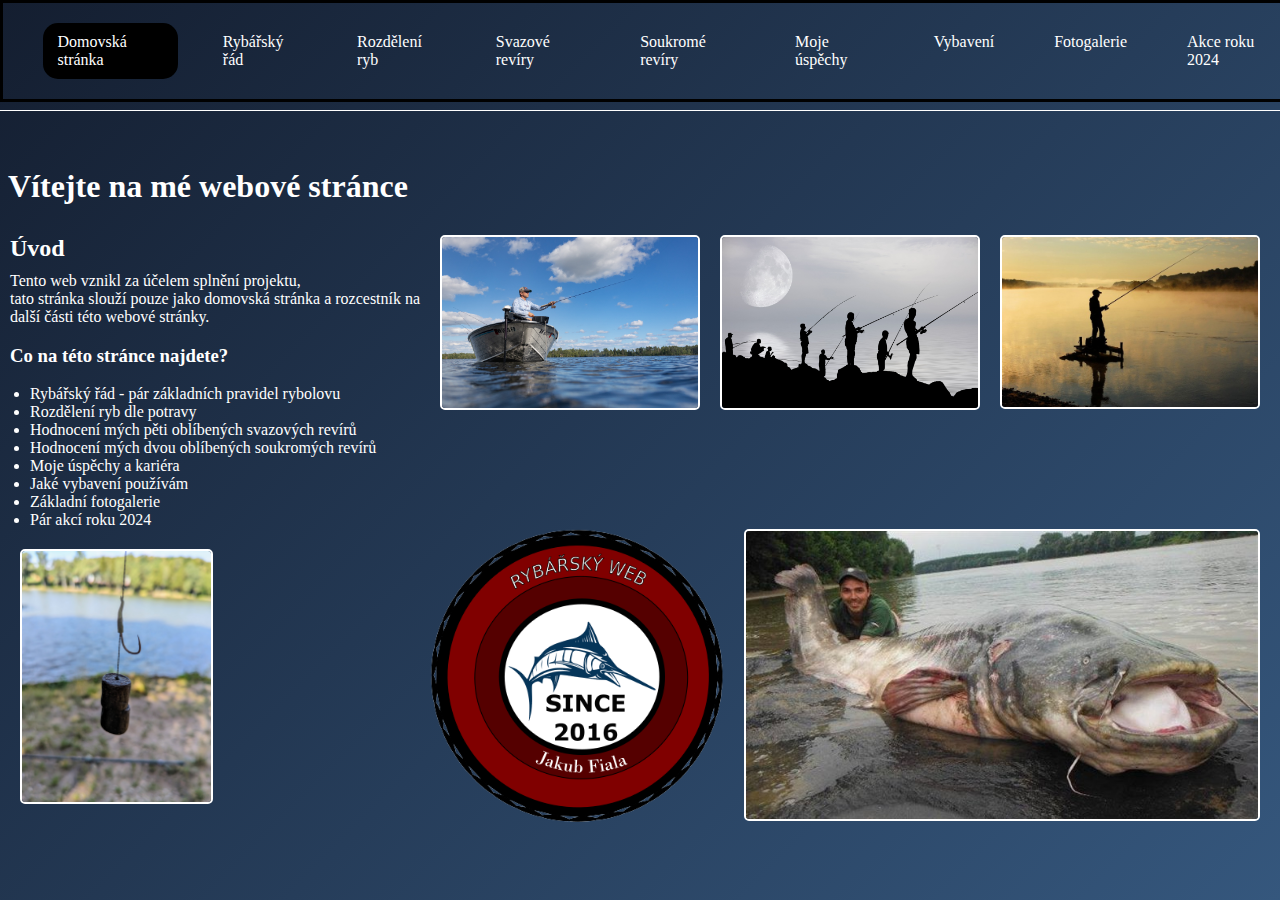
<file: index.html>
<!DOCTYPE html>
<html lang="en">
<head>
    <meta charset="UTF-8">
    <meta name="viewport" content="width=device-width, initial-scale=1.0">
    <title>Hlavní stránka</title>
    <link rel="stylesheet" href="styles.css">
    <link rel="icon" href="ikona.png" type="image/png">
    <link rel="stylesheet" href="https://fonts.googleapis.com/css2?family=Material+Symbols+Outlined:opsz,wght,FILL,GRAD@20..48,100..700,0..1,-50..200" />
</head>
<body>
    <div class="border">
        <ul class="panel">
            <li class="hideOnMobile domovska_stranka" ><a href="index.html">Domovská stránka</a></li>
            <li class="hideOnMobile"><a href="rybarsky_rad.html">Rybářský řád</a></li>
            <li class="hideOnMobile"><a href="rozdeleni_ryb.html">Rozdělení ryb</a></li>
            <li class="hideOnMobile"><a href="svazove_reviry.html">Svazové revíry</a></li>
            <li class="hideOnMobile"><a href="soukrome_reviry.html">Soukromé revíry</a></li>
            <li class="hideOnMobile"><a href="moje_zk.html">Moje úspěchy</a></li>
            <li class="hideOnMobile"><a href="vybava.html">Vybavení</a></li>
            <li class="hideOnMobile"><a href="fotogalerie.html">Fotogalerie</a></li>
            <li class="hideOnMobile"><a href="akce.html" id="panel-link">Akce roku 2024</a></li>
            <li class="menu-button" onclick="showSidebar()"><a href="#"><i class="material-symbols-outlined">menu</i></a></li>
        </ul>
        <ul class="sidebar">
            <li onclick="hideSidebar()"><a href="#"><i class="material-symbols-outlined">close</i></a></li>
            <li><a href="index.html">Domovská stránka</a></li>
            <li><a href="rybarsky_rad.html">Rybářský řád</a></li>
            <li><a href="rozdeleni_ryb.html">Rozdělení ryb</a></li>
            <li><a href="svazove_reviry.html">Svazové revíry</a></li>
            <li><a href="soukrome_reviry.html">Soukromé revíry</a></li>
            <li><a href="moje_zk.html">Moje úspěchy</a></li>
            <li><a href="vybava.html">Vybavení</a></li>
            <li><a href="fotogalerie.html">Fotogalerie</a></li>
            <li><a href="akce.html" id="panel-link">Akce roku 2024</a></li>
        </ul>
    </div>
    
    <hr>
    <div class="content">
        <div class="container">
    <h1 class="title">Vítejte na mé webové stránce</h1>
    <img class="rybar" src="rybar.jpg" width="15%">
    <img class="mesic" src="mesic.jpg" width="15%">
    <img class="lod" src="lod.jpg" width="15%">
        </div>
    <h2>Úvod</h2>
    <p>Tento web vznikl za účelem splnění projektu,<br> tato stránka slouží pouze jako domovská stránka a rozcestník na další části této webové stránky.</p>
    <h3>Co na této stránce najdete?</h3>
    <ul></ul>
        <li>Rybářský řád - pár základních pravidel rybolovu</li>
        <li>Rozdělení ryb dle potravy</li>
        <li>Hodnocení mých pěti oblíbených svazových revírů</li>
        <li>Hodnocení mých dvou oblíbených soukromých revírů</li>
        <li>Moje úspěchy a kariéra</li>
        <li>Jaké vybavení používám</li>
        <li>Základní fotogalerie</li>
        <li>Pár akcí roku 2024</li>
    </ul>
    <div class="container">
    <img class="sumec" src="sumec.jpg" width="15%">
    <img class="ikona" src="ikona.png" width="15%">
    </div>
    <div class="uvodni_fotka">
        <img src="uvodni_stranka.jpg" width="15%">
    </div>

<script src="script.js"></script>
</body> 
</html>
</file>
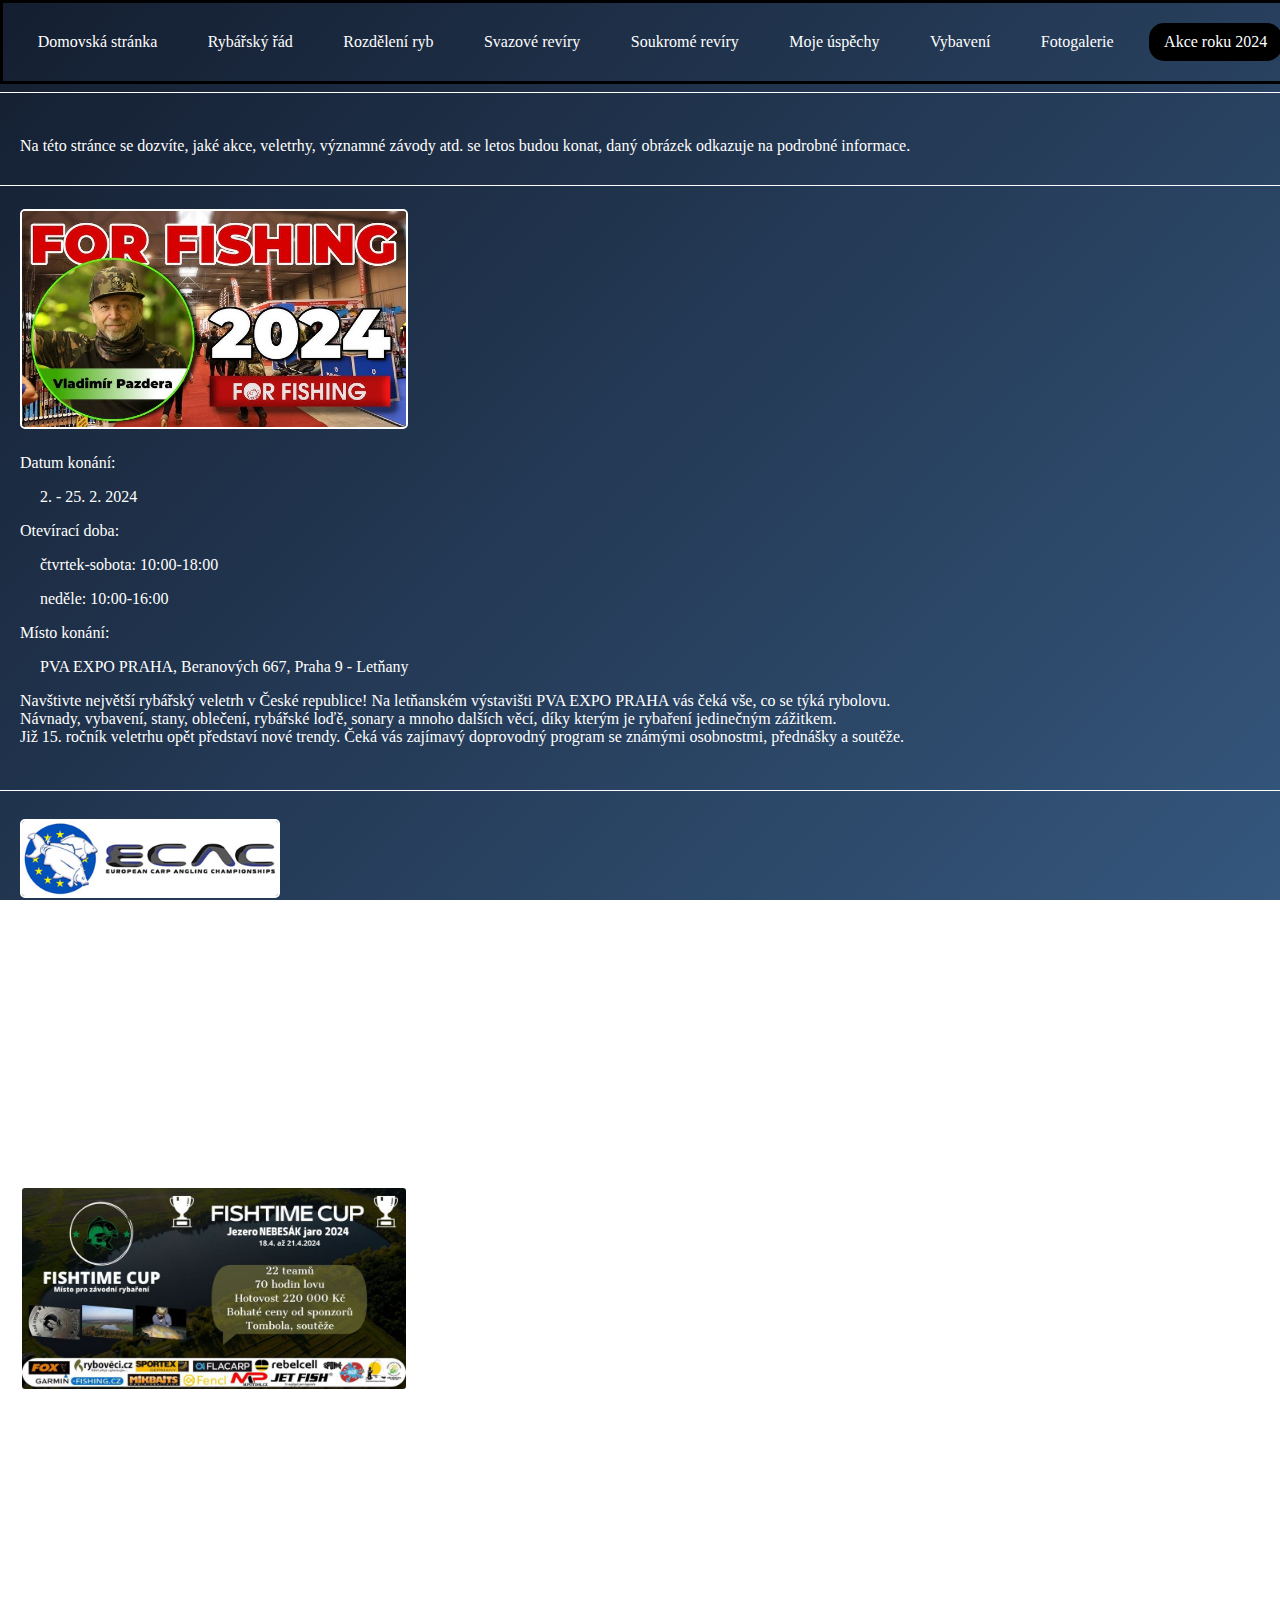
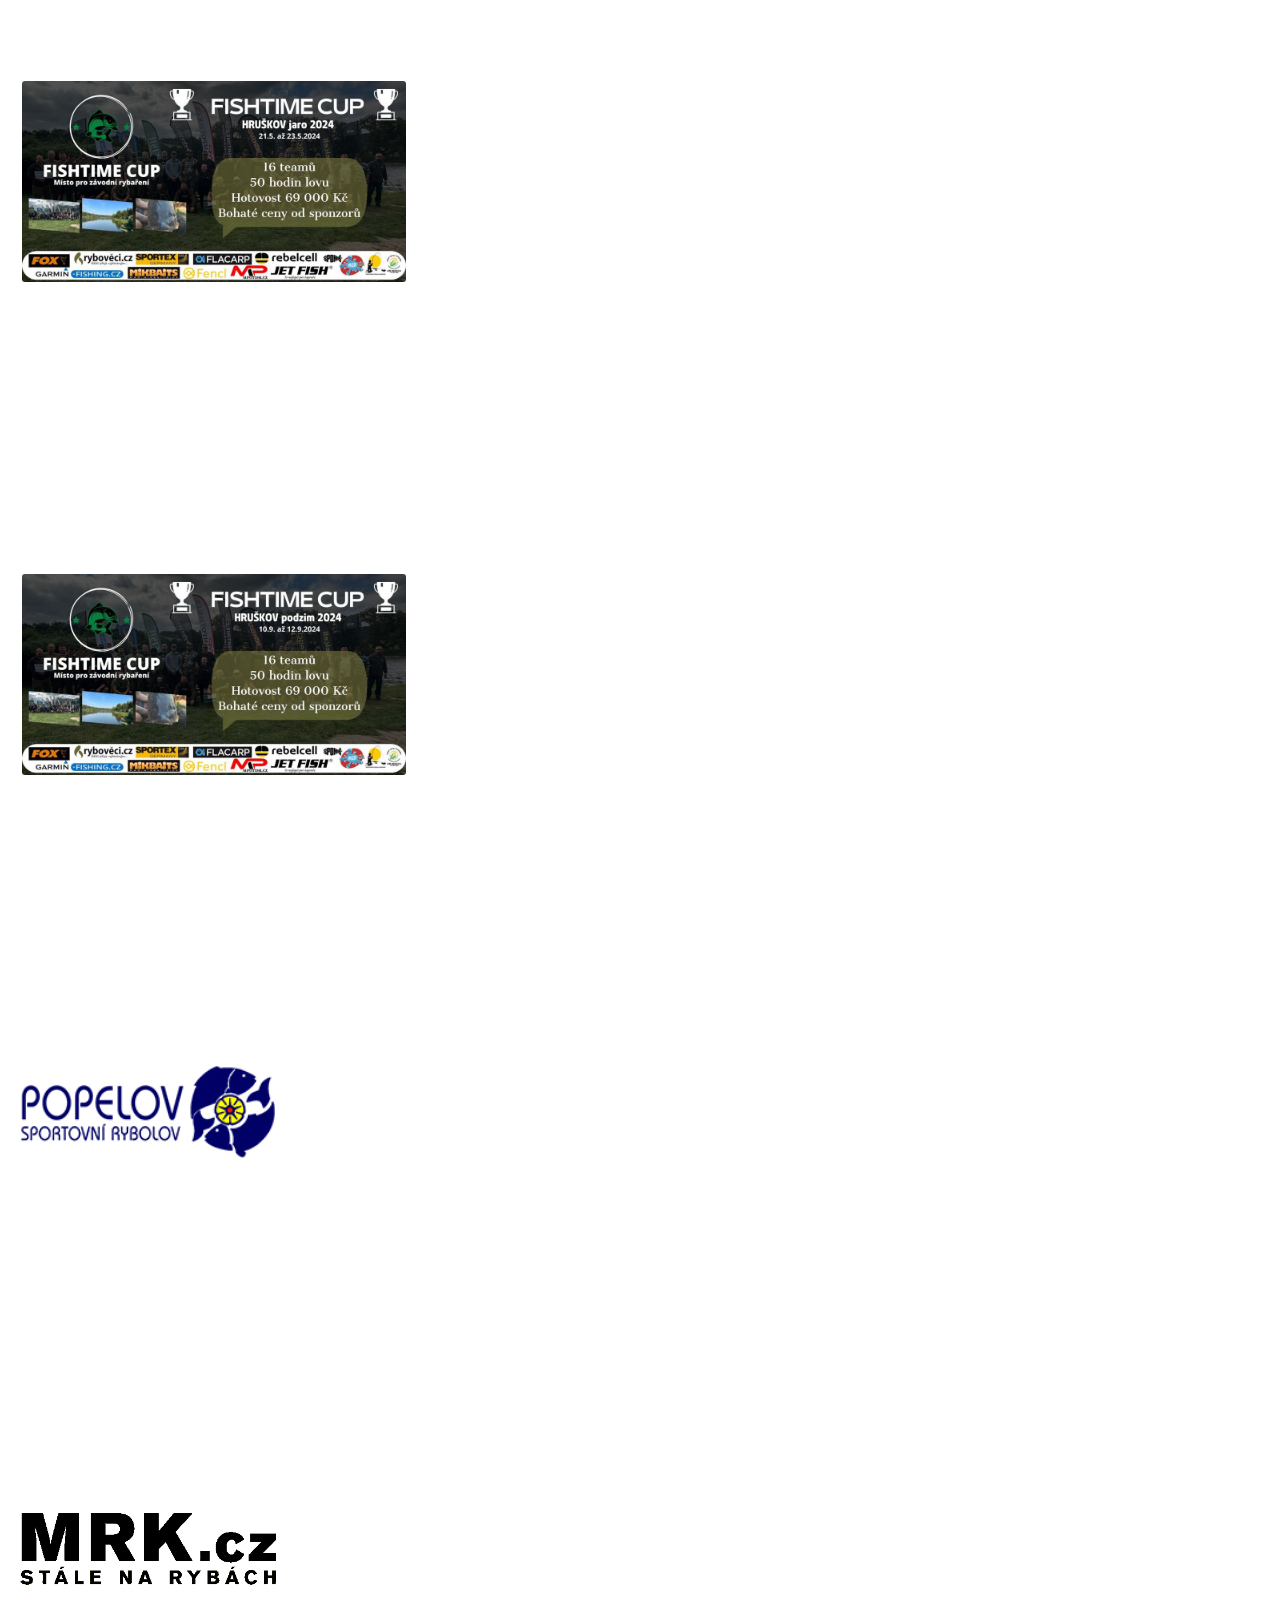
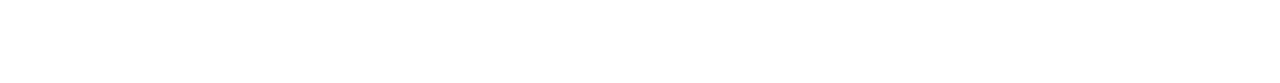
<file: akce.html>
<!DOCTYPE html>
<html lang="en">
<head>
    <meta charset="UTF-8">
    <meta name="viewport" content="width=device-width, initial-scale=1.0">
    <title>Akce roku 2024</title>
    <link rel="stylesheet" href="akce.css">
    <link rel="icon" href="ikona.png" type="image/png">
    <link rel="stylesheet" href="https://fonts.googleapis.com/css2?family=Material+Symbols+Outlined:opsz,wght,FILL,GRAD@20..48,100..700,0..1,-50..200" />

</head>
<body>
    <div class="border">
        <ul class="panel">
            <li class="hideOnMobile"><a href="index.html">Domovská stránka</a></li>
            <li class="hideOnMobile"><a href="rybarsky_rad.html">Rybářský řád</a></li>
            <li class="hideOnMobile"><a href="rozdeleni_ryb.html">Rozdělení ryb</a></li>
            <li class="hideOnMobile"><a href="svazove_reviry.html">Svazové revíry</a></li>
            <li class="hideOnMobile"><a href="soukrome_reviry.html">Soukromé revíry</a></li>
            <li class="hideOnMobile"><a href="moje_zk.html">Moje úspěchy</a></li>
            <li class="hideOnMobile"><a href="vybava.html">Vybavení</a></li>
            <li class="hideOnMobile"><a href="fotogalerie.html">Fotogalerie</a></li>
            <li class="hideOnMobile akce"><a href="akce.html" id="panel-link">Akce roku 2024</a></li>
            <li class="menu-button" onclick="showSidebar()"><a href="#"><i class="material-symbols-outlined">menu</i></a></li>
        </ul>
        <ul class="sidebar">
            <li onclick="hideSidebar()"><a href="#"><i class="material-symbols-outlined">close</i></a></li>
            <li><a href="index.html">Domovská stránka</a></li>
            <li><a href="rybarsky_rad.html">Rybářský řád</a></li>
            <li><a href="rozdeleni_ryb.html">Rozdělení ryb</a></li>
            <li><a href="svazove_reviry.html">Svazové revíry</a></li>
            <li><a href="soukrome_reviry.html">Soukromé revíry</a></li>
            <li><a href="moje_zk.html">Moje úspěchy</a></li>
            <li><a href="vybava.html">Vybavení</a></li>
            <li><a href="fotogalerie.html">Fotogalerie</a></li>
            <li><a href="akce.html" id="panel-link">Akce roku 2024</a></li>
        </ul>
    </div>
    <hr>
    <div class="content">
        <p class="uvod">Na této stránce se dozvíte, jaké akce, veletrhy, významné závody atd. se letos budou konat, daný obrázek odkazuje na podrobné informace.</p>
        <hr>
        <a href="https://www.pvaexpo.cz/cs/akce/203" target="_blank"><img class="forfishing" src="forfishing.jpg"></a>
        <p>Datum konání:<blockquote>2. - 25. 2. 2024</blockquote></p><p>Otevírací doba:<br><blockquote>čtvrtek-sobota: 10:00-18:00</blockquote><blockquote>neděle: 10:00-16:00</blockquote></p><p>Místo konání:<br><blockquote>PVA EXPO PRAHA, Beranových 667, Praha 9 - Letňany</blockquote></p>
        <p>Navštivte největší rybářský veletrh v České republice! Na letňanském výstavišti PVA EXPO PRAHA vás čeká vše, co se týká rybolovu.<br>Návnady, vybavení, stany, oblečení, rybářské loďě, sonary a mnoho dalších věcí, díky kterým je rybaření jedinečným zážitkem.<br>Již 15. ročník veletrhu opět představí nové trendy. Čeká vás zajímavý doprovodný program se známými osobnostmi, přednášky a soutěže.</p>
    </div>
    
    <hr>
    
    <div class="content">
        <a href="https://www.europeancarpchamps.com/" target="_blank"><img class="ecac" src="ecac.jpg"></a>
        <p>Datum konání:<blockquote>7. 4. - 5. 10. 2024 - Akce je rozdělena do několika závodů</blockquote></p><p>Místo konání:<br><blockquote>Hlavní finále - JEZERA ŠTÍT 30. 09 - 5. 10 2024</blockquote></p><p><br>Závodí se o 100,000€<br>Startovné činí € 2.000,00 na tým</blockquote></p>
    </div>
    
    <hr>
    
    <div class="content">
        <a href="https://www.facebook.com/events/1350137195585745" target="_blank"><img class="fishtimejaro" src="fishtimejaro.jpg"></a>
        <p>Datum konání:<blockquote>18. 4. - 21. 4. 2024</blockquote></p><p>Místo konání:<br><blockquote>Jezero NEBASÁK</blockquote></p><p><br>Závodí se o 90,000 CZK<br>Startovné 19 999,- Kč pro 2-3 členný team</blockquote></p>
    </div>
        
    <hr>

    <div class="content">
        <a href="https://www.facebook.com/events/340156508573523" target="_blank"><img class="fishtimejaro1" src="fishtimejaro1.jpg"></a>
        <p>Datum konání:<blockquote>21. 5. - 23. 5. 2024</blockquote></p><p>Místo konání:<br><blockquote>Rybník HRUŠKOV</blockquote></p><p><br>Závodí se o 30,000 CZK<br>Startovné: 9 999,- Kč/ team</blockquote></p>
    </div>
    
    <hr>

    <div class="content">
        <a href="https://www.facebook.com/events/336179128924372" target="_blank"><img class="fishtimepodzim" src="fishtimepodzim.jpg"></a>
        <p>Datum konání:<blockquote>10. 9. - 12. 9. 2024</blockquote></p><p>Místo konání:<br><blockquote>Rybník HRUŠKOV</blockquote></p><p><br>Závodí se o 30,000 CZK<br>Startovné: 9 999,- Kč/ team</blockquote></p>
    </div>

    <hr>

    <div class="content">
        <a href="https://www.popelov.info/cs/aktualita/3693-ccam-popelov" target="_blank"><img class="popelov" src="popelov.png"></a>
        <p>Datum konání:<blockquote>13. 10. 2024</blockquote></p><p>Místo konání:<br><blockquote>Rybník Popelov - Cikar</blockquote></p><p><br>Závodí se o 120,000 CZK<br>Startovné: 20 000,- kč</blockquote></p>
    </div>

    <hr>

    <div class="content">
        <h3>Informace o závodech čerpány z následujícího zdroje</h3>
        <a href="https://www.mrk.cz/kalendar.php" target="_blank"><img class="mrk" src="mrk.png"></a>
    </div>
    
    <hr>
    
    <div>
    <p><br></p>
    </div>
<script src="script.js"></script>
</body>
</file>
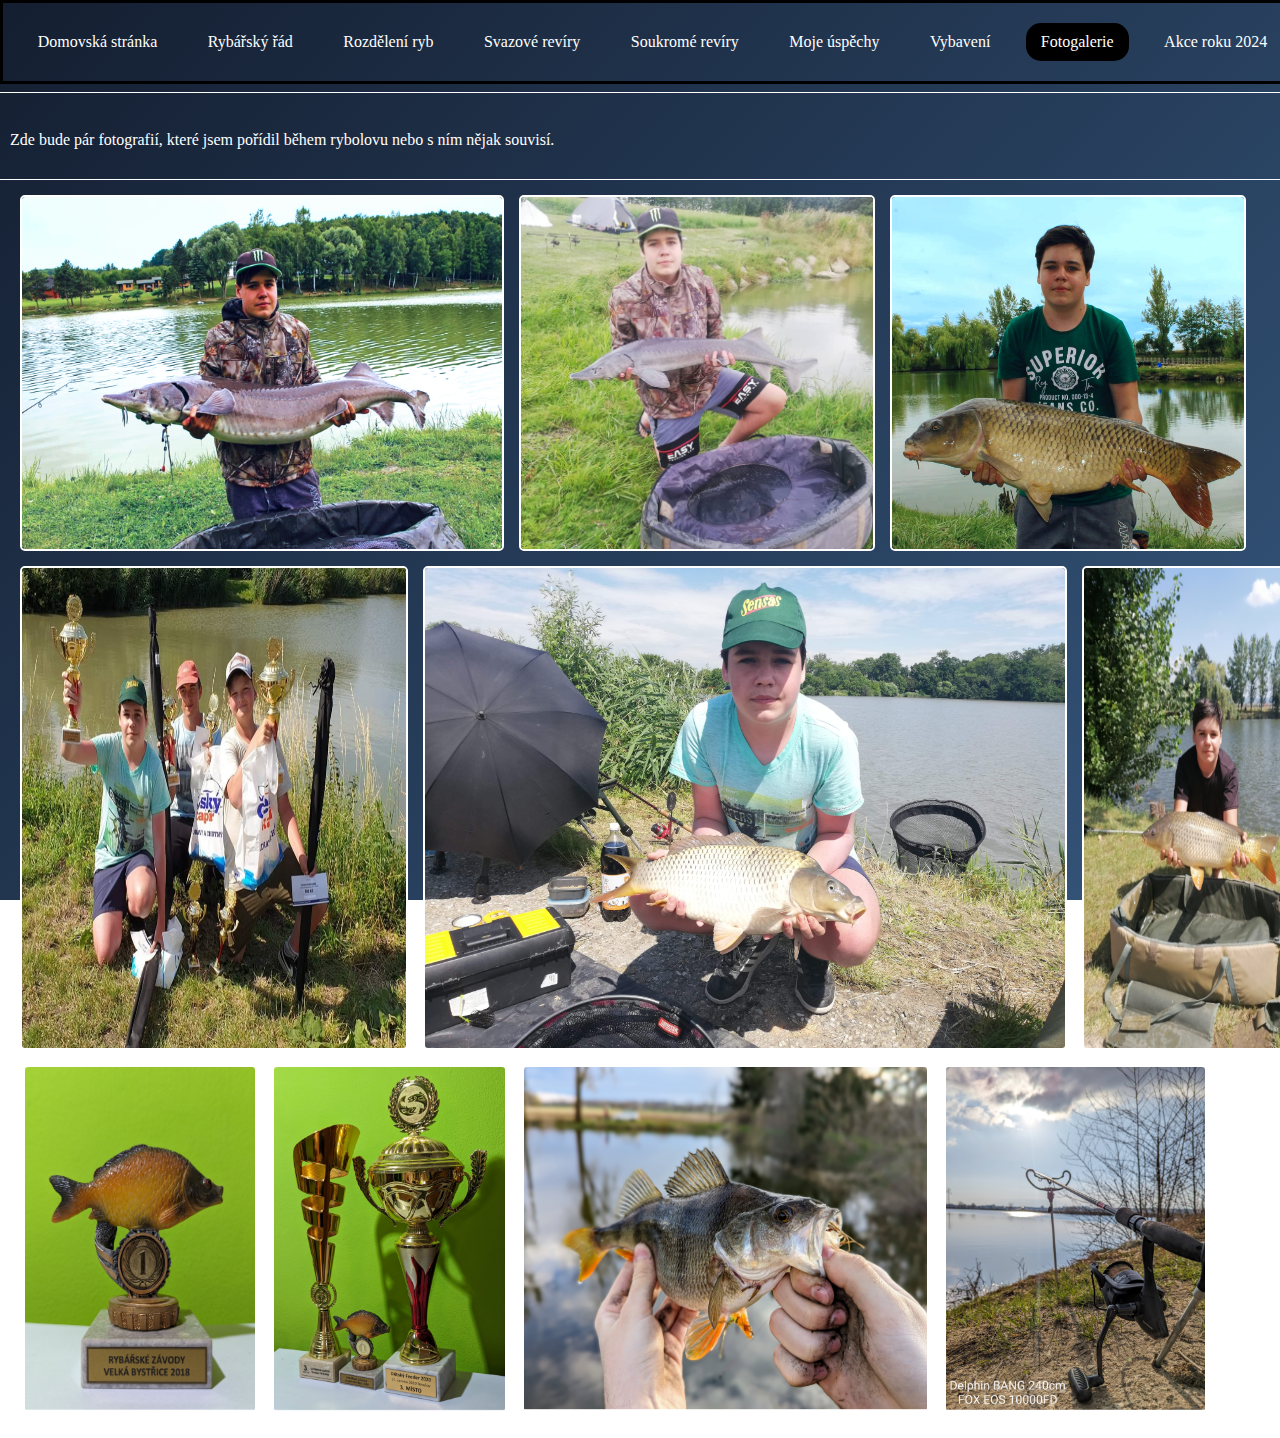
<file: fotogalerie.html>
<!DOCTYPE html>
<html lang="en">
<head>
    <meta charset="UTF-8">
    <meta name="viewport" content="width=device-width, initial-scale=1.0">
    <title>Fotogalerie</title>
    <link rel="stylesheet" href="fotogalerie.css">
    <link rel="icon" href="ikona.png" type="image/png">
    <link rel="stylesheet" href="https://fonts.googleapis.com/css2?family=Material+Symbols+Outlined:opsz,wght,FILL,GRAD@20..48,100..700,0..1,-50..200" />

</head>
<body>
    <div class="border">
        <ul class="panel">
            <li class="hideOnMobile"><a href="index.html">Domovská stránka</a></li>
            <li class="hideOnMobile"><a href="rybarsky_rad.html">Rybářský řád</a></li>
            <li class="hideOnMobile"><a href="rozdeleni_ryb.html">Rozdělení ryb</a></li>
            <li class="hideOnMobile"><a href="svazove_reviry.html">Svazové revíry</a></li>
            <li class="hideOnMobile"><a href="soukrome_reviry.html">Soukromé revíry</a></li>
            <li class="hideOnMobile"><a href="moje_zk.html">Moje úspěchy</a></li>
            <li class="hideOnMobile"><a href="vybava.html">Vybavení</a></li>
            <li class="hideOnMobile f"><a href="fotogalerie.html">Fotogalerie</a></li>
            <li class="hideOnMobile"><a href="akce.html" id="panel-link">Akce roku 2024</a></li>
            <li class="menu-button" onclick="showSidebar()"><a href="#"><i class="material-symbols-outlined">menu</i></a></li>
        </ul>
        <ul class="sidebar">
            <li onclick="hideSidebar()"><a href="#"><i class="material-symbols-outlined">close</i></a></li>
            <li><a href="index.html">Domovská stránka</a></li>
            <li><a href="rybarsky_rad.html">Rybářský řád</a></li>
            <li><a href="rozdeleni_ryb.html">Rozdělení ryb</a></li>
            <li><a href="svazove_reviry.html">Svazové revíry</a></li>
            <li><a href="soukrome_reviry.html">Soukromé revíry</a></li>
            <li><a href="moje_zk.html">Moje úspěchy</a></li>
            <li><a href="vybava.html">Vybavení</a></li>
            <li><a href="fotogalerie.html">Fotogalerie</a></li>
            <li><a href="akce.html" id="panel-link">Akce roku 2024</a></li>
        </ul>
    </div>
    <hr>
    <div class="content">
        <p class="uvod">Zde bude pár fotografií, které jsem pořídil během rybolovu nebo s ním nějak souvisí.</p>
        <hr>
        <div class="fotkytovacov"> 
            <img class="jeseter140cm" src="jeseter140cm.png" width="40%">
            <img class="jeseter120cm" src="jeseter120cm.png" width="40%">
            <img class="kapr93cm" src="kapr93cm.png" width="40%">
        </div>
        <div class="fotkytovacov2">
            <img class="spolecnafotka" src="spolecnafotka.jpg" width="40%">
            <img class="kaprtovacov" src="kaprtovacov.jpeg" width="40%">
            <img class="kapr1" src="kaprsinclak1.jpg">
        </div>
        <div class="pohary">
            <img class="pohar2" src="pohar1misto.jpg">
            <img class="pohary3" src="spolecnafotopoharu.jpg" width="40%">
            <img class="okoun" src="okoun.jpg">
            <img class="priroda" src="priroda.jpg">
        </div>

    </div>

        

<script src="script.js"></script>   
</body>
</html>
</file>
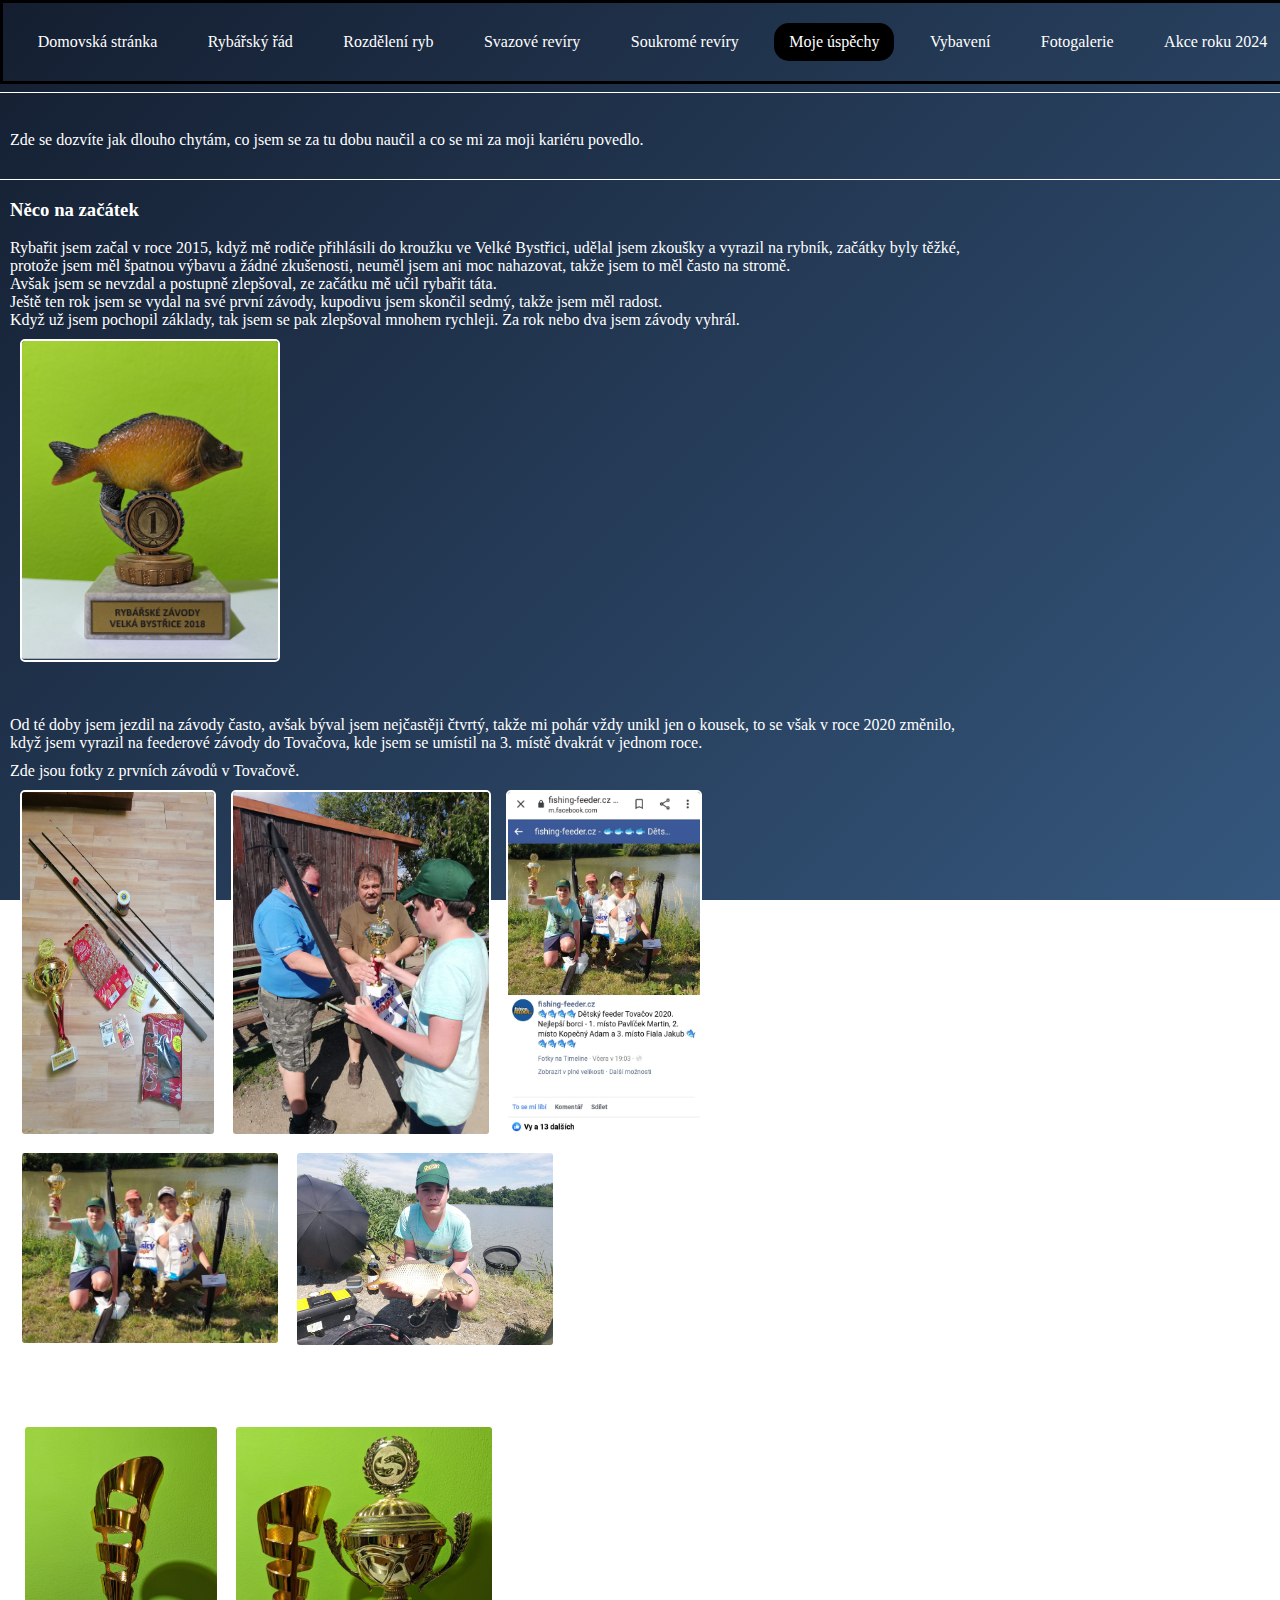
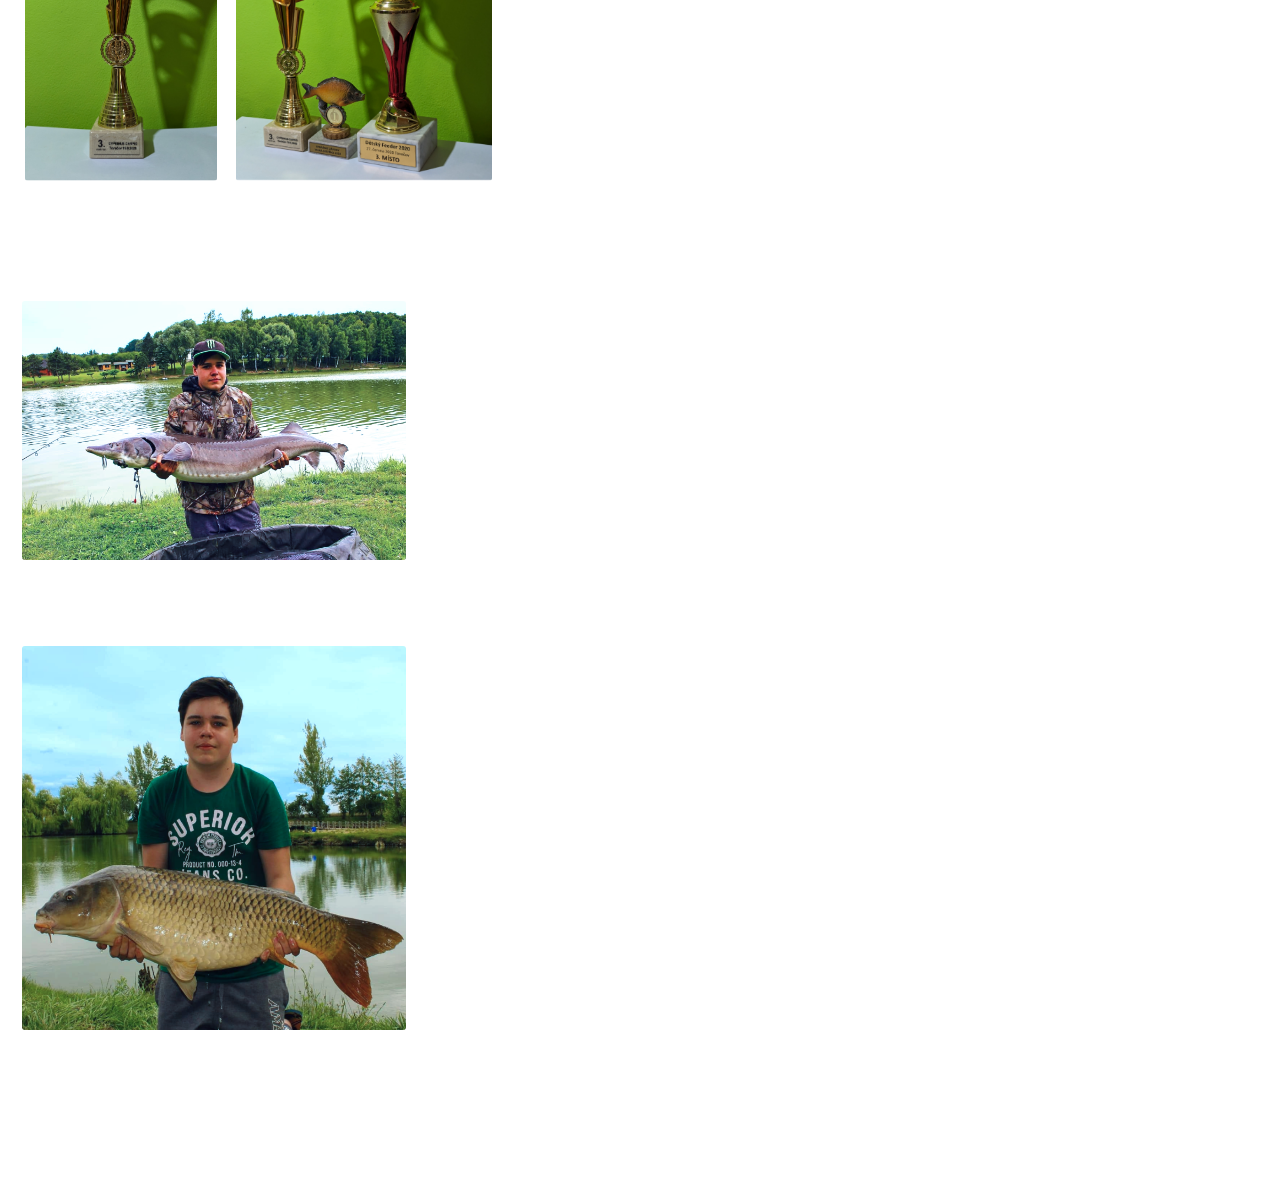
<file: moje_zk.html>
<!DOCTYPE html>
<html lang="en">
<head>
    <meta charset="UTF-8">
    <meta name="viewport" content="width=device-width, initial-scale=1.0">
    <title>Moje úspěchy</title>
    <link rel="stylesheet" href="mojezk.css">
    <link rel="icon" href="ikona.png" type="image/png">
    <link rel="stylesheet" href="https://fonts.googleapis.com/css2?family=Material+Symbols+Outlined:opsz,wght,FILL,GRAD@20..48,100..700,0..1,-50..200" />

</head>
<body>
    <div class="border">
        <ul class="panel">
            <li class="hideOnMobile"><a href="index.html">Domovská stránka</a></li>
            <li class="hideOnMobile"><a href="rybarsky_rad.html">Rybářský řád</a></li>
            <li class="hideOnMobile"><a href="rozdeleni_ryb.html">Rozdělení ryb</a></li>
            <li class="hideOnMobile"><a href="svazove_reviry.html">Svazové revíry</a></li>
            <li class="hideOnMobile"><a href="soukrome_reviry.html">Soukromé revíry</a></li>
            <li class="hideOnMobile zk"><a href="moje_zk.html">Moje úspěchy</a></li>
            <li class="hideOnMobile"><a href="vybava.html">Vybavení</a></li>
            <li class="hideOnMobile"><a href="fotogalerie.html">Fotogalerie</a></li>
            <li class="hideOnMobile"><a href="akce.html" id="panel-link">Akce roku 2024</a></li>
            <li class="menu-button" onclick="showSidebar()"><a href="#"><i class="material-symbols-outlined">menu</i></a></li>
        </ul>
        <ul class="sidebar">
            <li onclick="hideSidebar()"><a href="#"><i class="material-symbols-outlined">close</i></a></li>
            <li><a href="index.html">Domovská stránka</a></li>
            <li><a href="rybarsky_rad.html">Rybářský řád</a></li>
            <li><a href="rozdeleni_ryb.html">Rozdělení ryb</a></li>
            <li><a href="svazove_reviry.html">Svazové revíry</a></li>
            <li><a href="soukrome_reviry.html">Soukromé revíry</a></li>
            <li><a href="moje_zk.html">Moje úspěchy</a></li>
            <li><a href="vybava.html">Vybavení</a></li>
            <li><a href="fotogalerie.html">Fotogalerie</a></li>
            <li><a href="akce.html" id="panel-link">Akce roku 2024</a></li>
        </ul>
    </div>
    <hr>
    <div class="content">
        <p class="uvod">Zde se dozvíte jak dlouho chytám, co jsem se za tu dobu naučil a co se mi za moji kariéru povedlo.</p>

        <hr>

        <h3>Něco na začátek</h3>
        <p>Rybařit jsem začal v roce 2015, když mě rodiče přihlásili do kroužku ve Velké Bystřici, udělal jsem zkoušky a vyrazil na rybník, začátky byly těžké,<br>protože jsem měl špatnou výbavu a žádné zkušenosti, neuměl jsem ani moc nahazovat, takže jsem to měl často na stromě.<br>Avšak jsem se nevzdal a postupně zlepšoval, ze začátku mě učil rybařit táta.<br>Ještě ten rok jsem se vydal na své první závody, kupodivu jsem skončil sedmý, takže jsem měl radost.<br>Když už jsem pochopil základy, tak jsem se pak zlepšoval mnohem rychleji. Za rok nebo dva jsem závody vyhrál.</p>
        <img class="pohar1misto" src="pohar1misto.jpg" width="40%">
        <p>Od té doby jsem jezdil na závody často, avšak býval jsem nejčastěji čtvrtý, takže mi pohár vždy unikl jen o kousek, to se však v roce 2020 změnilo,<br>když jsem vyrazil na feederové závody do Tovačova, kde jsem se umístil na 3. místě dvakrát v jednom roce.</p>
    
        <p>Zde jsou fotky z prvních závodů v Tovačově.</p>
        <div class="fotkytovacov"> 
            <img class="pohar1" src="odmenytovacov.jpg" width="40%">
            <img class="gratulace" src="gratulacetovacov.jpeg" width="40%">
            <img class="spolecnafotka2" src="spolecnafotka2.jpg" width="40%">

        </div>
        <div class="fotkytovacov2">
            <img class="spolecnafotka" src="spolecnafotka.jpg" width="40%">
            <img class="kaprtovacov" src="kaprtovacov.jpeg" width="40%">
        </div>
        <p>Zde je pohár z druhých závodů v Tovačově a vedle jsou všechny tři vedle sebe.</p>
        <div class="pohary">
            <img class="pohar2" src="tovacov3mistozari.jpg">
            <img class="pohary3" src="spolecnafotopoharu.jpg" width="40%">
        </div>
        <p>Od té doby jsem nebyl na mnoha závodech a když už náhodou byl, tak jsem opět býval na 4-7 místě. Tento rok mi bude 18, a tak bych chtěl jet na závody pro dospělé, ideálně s tátou.</p>
        <h3>Mé největší ryby</h3>
        <p>Mojí největší rybu je určitě Jeseter, který měřil 140 cm a vážil přes 20 kg.</p>
        <img class="jeseter140cm" src="jeseter140cm.png" width="40%">
        <p>Další mé největší ryby jsou opět jeseteři, pak následuje Amur Bílý, který měřil 110 cm a vážil přes 12 kg (nemám foto). Poté následuje asi Kapr, který měl 93 cm a vážil 13,5 kg.</p>
        <img class="kapr93cm" src="kapr93cm.png" width="40%">
        <p>Poté už následují ryby ze svazových vod, tam byla moje největší ryba sumec velký, měřil "pouhých" 74 cm. Následuje kapr a štika, ti měřili 64 cm.</p>
        <h3>Věřím, že letos pojedu na první závody pro dospělé a také doufám, že velikosti mých největších ryb budou nadále stoupat.</h3>
    </div>

        

<script src="script.js"></script>    
</body>
</html>
</file>
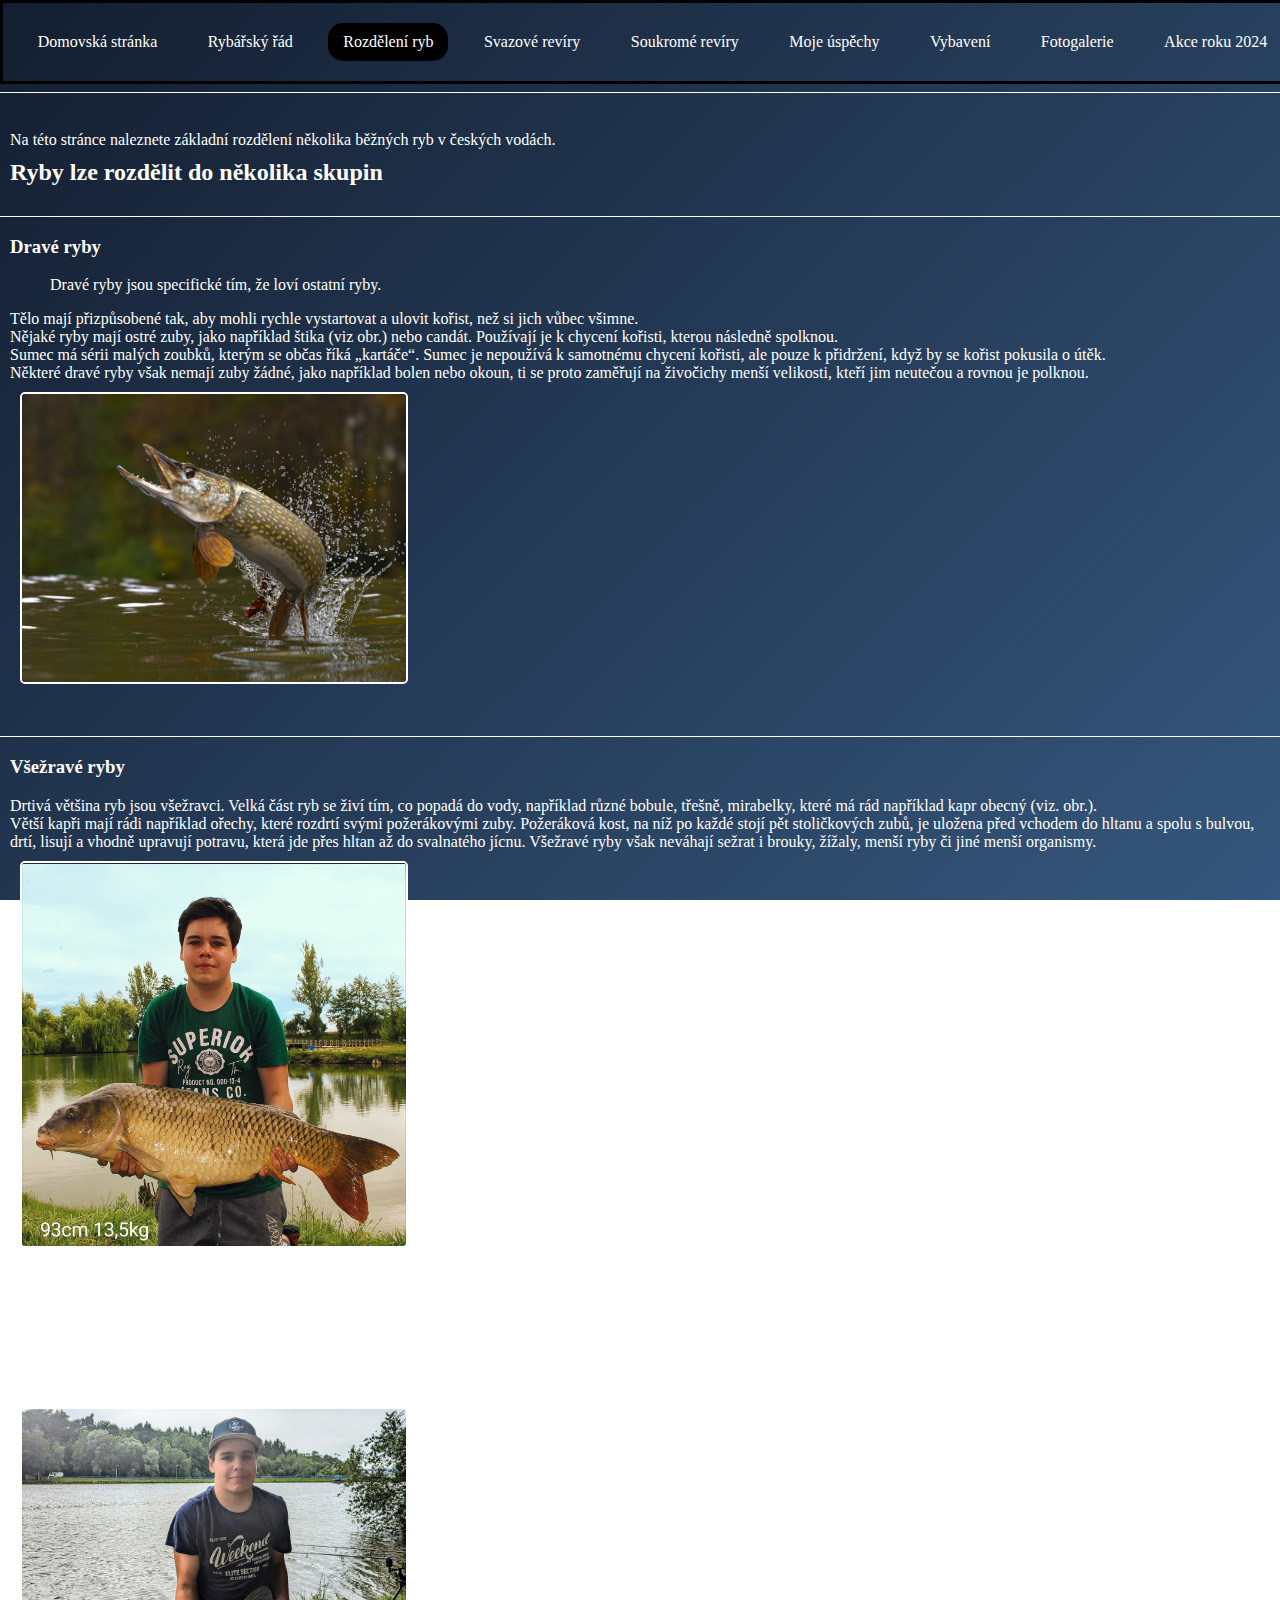
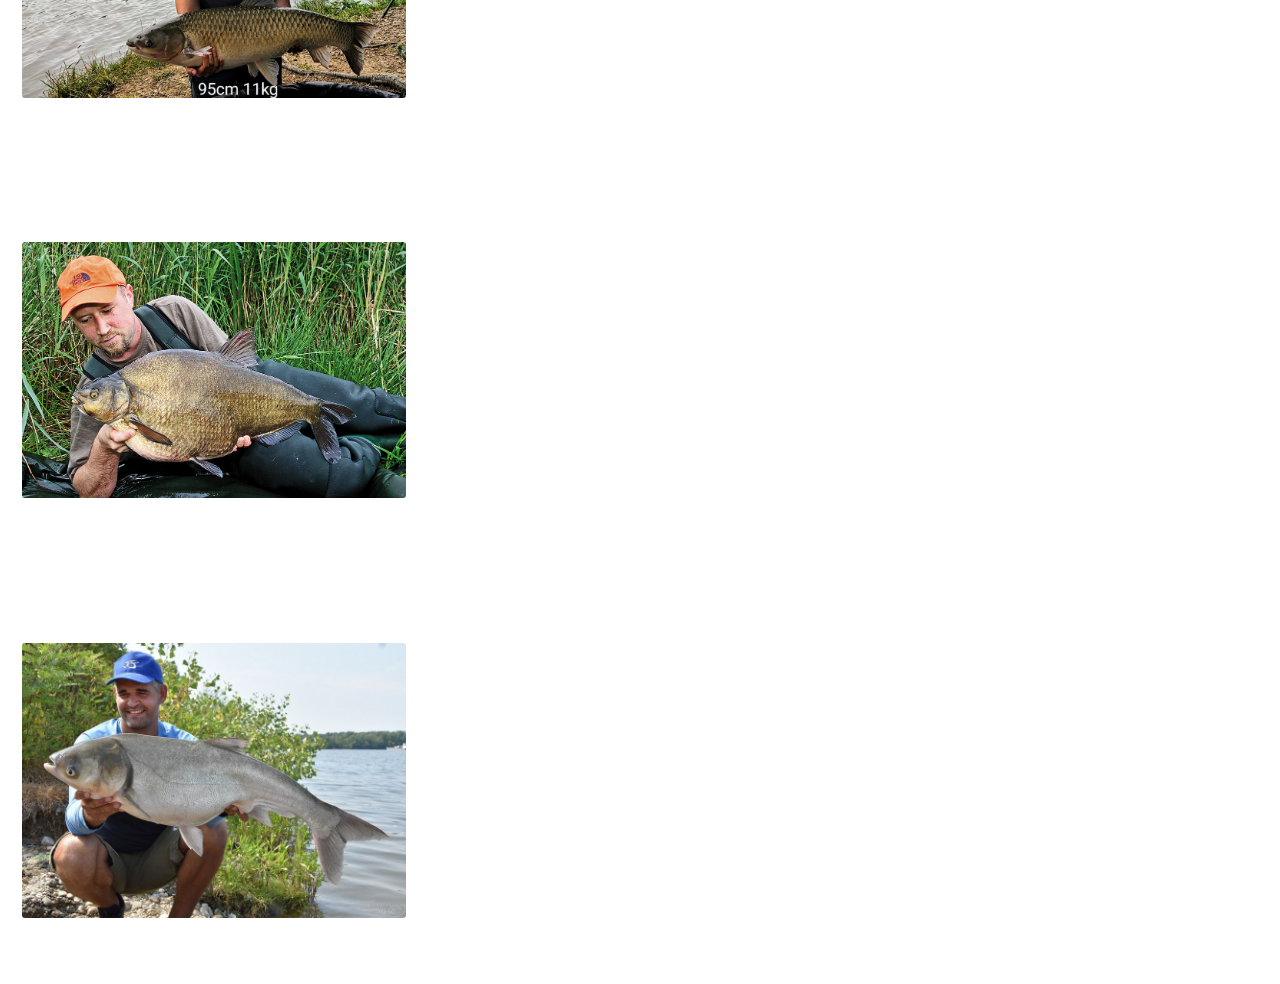
<file: rozdeleni_ryb.html>
<!DOCTYPE html>
<html lang="en">
<head>
    <meta charset="UTF-8">
    <meta name="viewport" content="width=device-width, initial-scale=1.0">
    <title>Rozdělení ryb</title>
    <link rel="stylesheet" href="rozdeleni_ryb.css">
    <link rel="icon" href="ikona.png" type="image/png">
    <link rel="stylesheet" href="https://fonts.googleapis.com/css2?family=Material+Symbols+Outlined:opsz,wght,FILL,GRAD@20..48,100..700,0..1,-50..200" />

</head>
<body>
    <div class="border">
        <ul class="panel">
            <li class="hideOnMobile"><a href="index.html">Domovská stránka</a></li>
            <li class="hideOnMobile"><a href="rybarsky_rad.html">Rybářský řád</a></li>
            <li class="hideOnMobile rybp"><a href="rozdeleni_ryb.html">Rozdělení ryb</a></li>
            <li class="hideOnMobile"><a href="svazove_reviry.html">Svazové revíry</a></li>
            <li class="hideOnMobile"><a href="soukrome_reviry.html">Soukromé revíry</a></li>
            <li class="hideOnMobile"><a href="moje_zk.html">Moje úspěchy</a></li>
            <li class="hideOnMobile"><a href="vybava.html">Vybavení</a></li>
            <li class="hideOnMobile"><a href="fotogalerie.html">Fotogalerie</a></li>
            <li class="hideOnMobile"><a href="akce.html" id="panel-link">Akce roku 2024</a></li>
            <li class="menu-button" onclick="showSidebar()"><a href="#"><i class="material-symbols-outlined">menu</i></a></li>
        </ul>
        <ul class="sidebar">
            <li onclick="hideSidebar()"><a href="#"><i class="material-symbols-outlined">close</i></a></li>
            <li><a href="index.html">Domovská stránka</a></li>
            <li><a href="rybarsky_rad.html">Rybářský řád</a></li>
            <li><a href="rozdeleni_ryb.html">Rozdělení ryb</a></li>
            <li><a href="svazove_reviry.html">Svazové revíry</a></li>
            <li><a href="soukrome_reviry.html">Soukromé revíry</a></li>
            <li><a href="moje_zk.html">Moje úspěchy</a></li>
            <li><a href="vybava.html">Vybavení</a></li>
            <li><a href="fotogalerie.html">Fotogalerie</a></li>
            <li><a href="akce.html" id="panel-link">Akce roku 2024</a></li>
        </ul>
    </div>
    <hr>
    <div class="content">
        <p class="uvod">Na této stránce naleznete základní rozdělení několika běžných ryb v českých vodách.</p>
        <h2>Ryby lze rozdělit do několika skupin</h2>
        

<hr>

        <h3>Dravé ryby</h3>
    <blockquote><p>Dravé ryby jsou specifické tím, že loví ostatní ryby.</p></blockquote>
    <p>Tělo mají přizpůsobené tak, aby mohli rychle vystartovat a ulovit kořist, než si jich vůbec všimne.<br>
    Nějaké ryby mají ostré zuby, jako například štika (viz obr.) nebo candát. Používají je k chycení kořisti, kterou následně spolknou.<br>Sumec má sérii malých zoubků, kterým se občas říká „kartáče“. Sumec je nepoužívá k samotnému chycení kořisti, ale pouze k přidržení, když by se kořist pokusila o útěk.<br>Některé dravé ryby však nemají zuby žádné, jako například bolen nebo okoun, ti se proto zaměřují na živočichy menší velikosti, kteří jim neutečou a rovnou je polknou. </p>
    <img class="stika" src="stika.jpg" width="40%">


<hr>    

        <h3>Všežravé ryby</h3>
    <p>Drtivá většina ryb jsou všežravci. Velká část ryb se živí tím, co popadá do vody, například různé bobule, třešně, mirabelky, které má rád například kapr obecný (viz. obr.).<br>Větší kapři mají rádi například ořechy, které rozdrtí svými požerákovými zuby. Požeráková kost, na níž po každé stojí pět stoličkových zubů, je uložena před vchodem do hltanu a spolu s bulvou,<br>drtí, lisují a vhodně upravují potravu, která jde přes hltan až do svalnatého jícnu. Všežravé ryby však neváhají sežrat i brouky, žížaly, menší ryby či jiné menší organismy.</p>
    <img class="kapr" src="kapr.png" width="40%">
    

<hr>

    <h3>Býložravé ryby</h3>
    <p>Býložravé ryby se od všežravých moc neliší, akorát v tom, že 95 % jejich stravy tvoří potrava rostlinného původu, avšak může se stát, že i taková ryba sežere nějakého drobného živočicha,<br>například červy či žížaly. Jedním ze zástupců těchto druhů ryb je amur bílý (viz. obr.). </p>
    <img class="amur" src="amur.jpg" width="40%">


<hr>

    <h3>Bentofágní</h3>
    <p>Bentofágní ryby jsou druh ryb, které se živí sbíráním potravy na dně. Jedním ze zástupců je například Cejn velký (viz. obr.), ten se živí hlavně larvami dvoukřídlého hmyzu v sedimentech. </p>
    <img class="cejn" src="cejn.jpg" width="40%">


<hr>

    <h3>Planktofágní</h3>
    <p>Planktofágní ryby se živí planktonem a řasami, které leží na hladině, proto je často můžeme vidět právě pod hladinou, když svítí slunce, hlavně vlétě. Mezi zástupce patří třeba tolstolobik. </p>
    <img class="tolstolobik" src="tolstolobik.jpg" width="40%">
</div>

        

<script src="script.js"></script>    
</body>
</html>
</file>
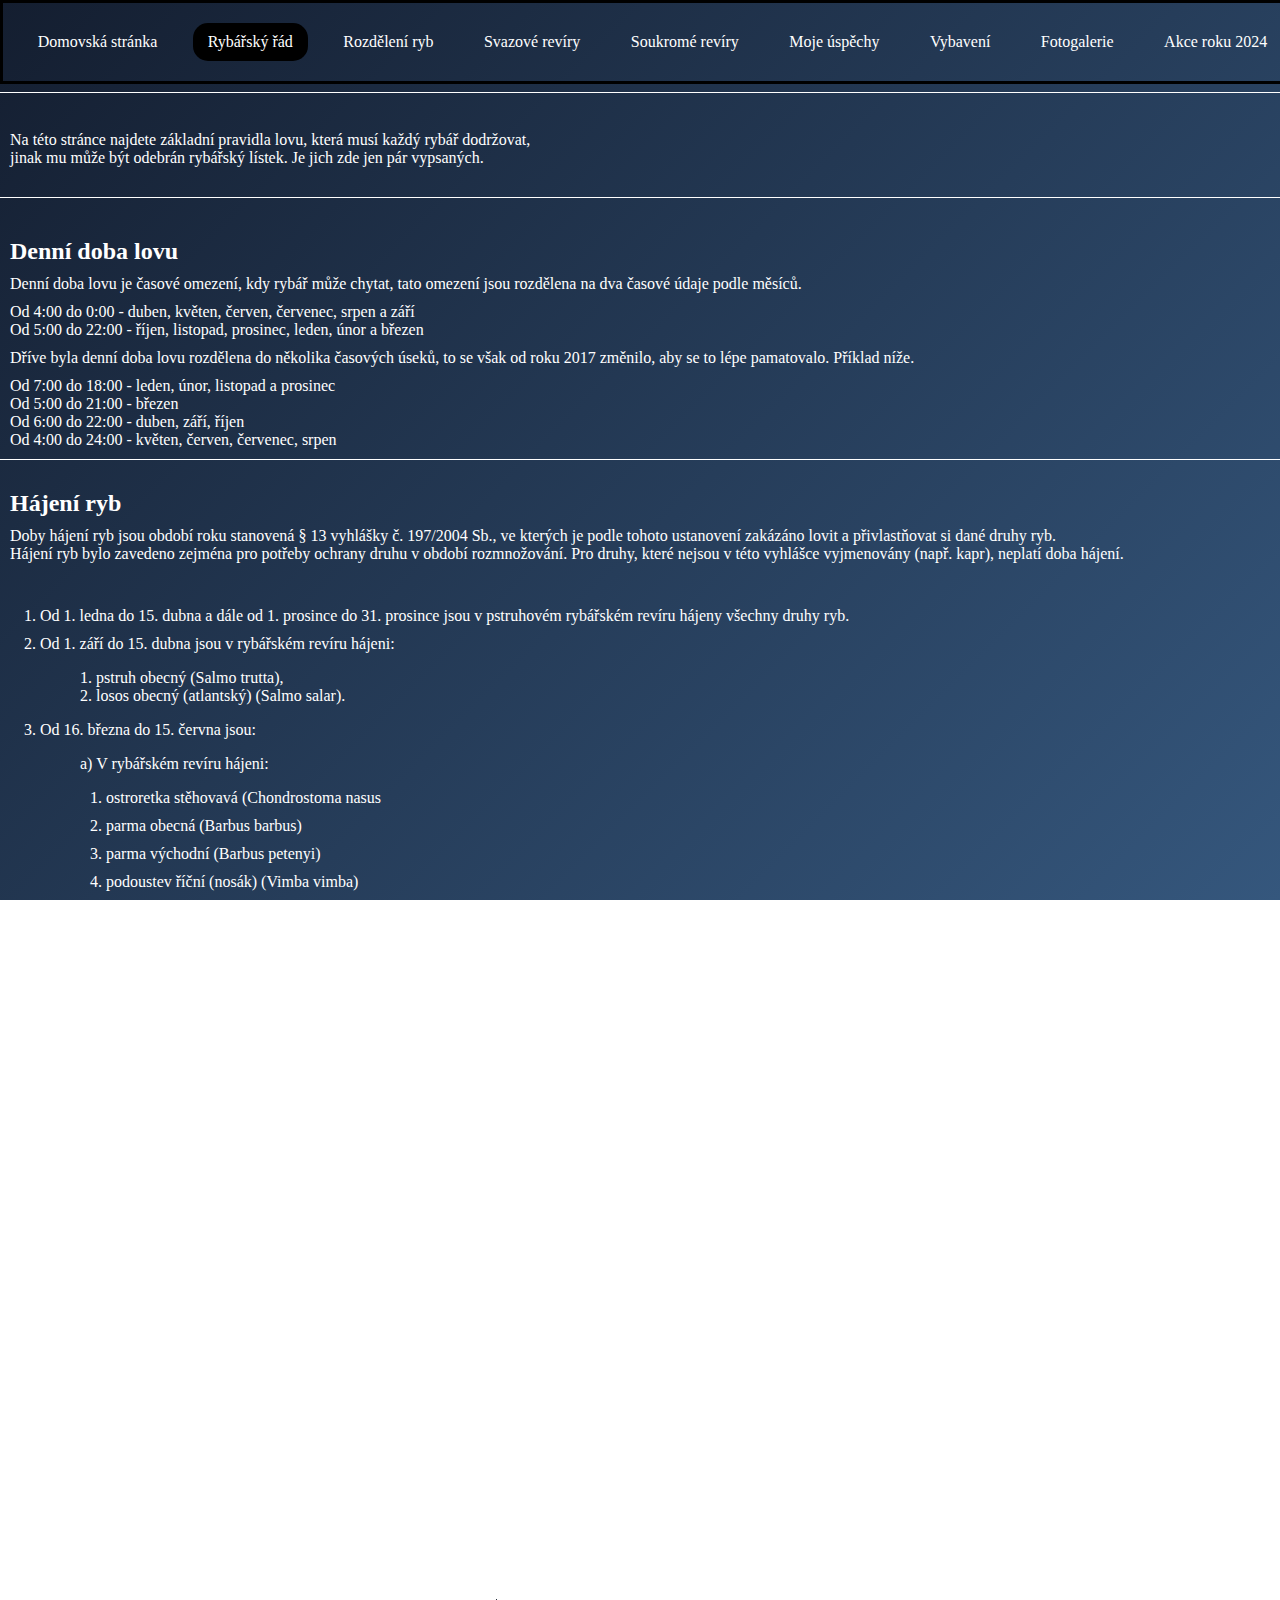
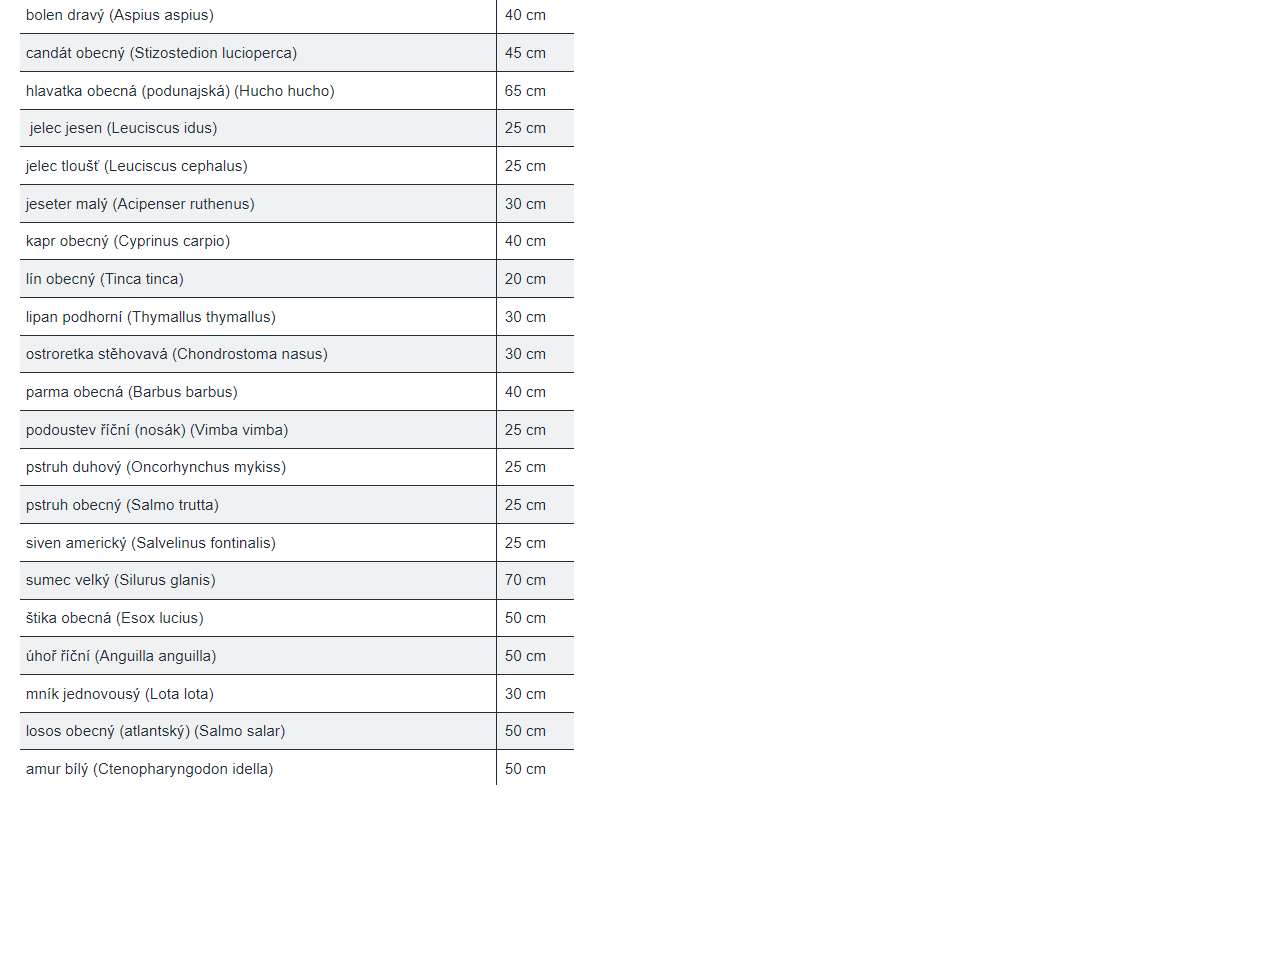
<file: rybarsky_rad.html>
<!DOCTYPE html>
<html lang="en">
<head>
    <meta charset="UTF-8">
    <meta name="viewport" content="width=device-width, initial-scale=1.0">
    <title>Rybářský řád</title>
    <link rel="stylesheet" href="rybarsky_rad.css">
    <link rel="icon" href="ikona.png" type="image/png">
    <link rel="stylesheet" href="https://fonts.googleapis.com/css2?family=Material+Symbols+Outlined:opsz,wght,FILL,GRAD@20..48,100..700,0..1,-50..200" />

</head>
<body>
    <div class="border">
        <ul class="panel">
            <li class="hideOnMobile"><a href="index.html">Domovská stránka</a></li>
            <li class="hideOnMobile rad"><a href="rybarsky_rad.html">Rybářský řád</a></li>
            <li class="hideOnMobile"><a href="rozdeleni_ryb.html">Rozdělení ryb</a></li>
            <li class="hideOnMobile"><a href="svazove_reviry.html">Svazové revíry</a></li>
            <li class="hideOnMobile"><a href="soukrome_reviry.html">Soukromé revíry</a></li>
            <li class="hideOnMobile"><a href="moje_zk.html">Moje úspěchy</a></li>
            <li class="hideOnMobile"><a href="vybava.html">Vybavení</a></li>
            <li class="hideOnMobile"><a href="fotogalerie.html">Fotogalerie</a></li>
            <li class="hideOnMobile"><a href="akce.html" id="panel-link">Akce roku 2024</a></li>
            <li class="menu-button" onclick="showSidebar()"><a href="#"><i class="material-symbols-outlined">menu</i></a></li>
        </ul>
        <ul class="sidebar">
            <li onclick="hideSidebar()"><a href="#"><i class="material-symbols-outlined">close</i></a></li>
            <li><a href="index.html">Domovská stránka</a></li>
            <li><a href="rybarsky_rad.html">Rybářský řád</a></li>
            <li><a href="rozdeleni_ryb.html">Rozdělení ryb</a></li>
            <li><a href="svazove_reviry.html">Svazové revíry</a></li>
            <li><a href="soukrome_reviry.html">Soukromé revíry</a></li>
            <li><a href="moje_zk.html">Moje úspěchy</a></li>
            <li><a href="vybava.html">Vybavení</a></li>
            <li><a href="fotogalerie.html">Fotogalerie</a></li>
            <li><a href="akce.html" id="panel-link">Akce roku 2024</a></li>
        </ul>
    </div>
    <hr>
    <div class="content">
        <p class="uvod">Na této stránce najdete základní pravidla lovu, která musí každý rybář dodržovat,<br>jinak mu může být odebrán rybářský lístek. Je jich zde jen pár vypsaných.</p>
        
        <hr>
        
        <h2 class="doba">Denní doba lovu</h2>
        <p>Denní doba lovu je časové omezení, kdy rybář může chytat, tato omezení jsou rozdělena na dva časové údaje podle měsíců.</p>
        <p>Od 4:00 do 0:00 - duben, květen, červen, červenec, srpen a září<br>Od 5:00 do 22:00 - říjen, listopad, prosinec, leden, únor a březen</p>
        <p>Dříve byla denní doba lovu rozdělena do několika časových úseků, to se však od roku 2017 změnilo, aby se to lépe pamatovalo. Příklad níže.</p>
        <p>Od 7:00 do 18:00 - leden, únor, listopad a prosinec<br>Od 5:00 do 21:00 - březen<br>Od 6:00 do 22:00 - duben, září, říjen<br>Od 4:00 do 24:00 - květen, červen, červenec, srpen</p>
    
        <hr>

        <h2 class="hajeni">Hájení ryb</h2>
        <p>Doby hájení ryb jsou období roku stanovená § 13 vyhlášky č. 197/2004 Sb., ve kterých je podle tohoto ustanovení zakázáno lovit a přivlastňovat si dané druhy ryb.<br>Hájení ryb bylo zavedeno zejména pro potřeby ochrany druhu v období rozmnožování. Pro druhy, které nejsou v této vyhlášce vyjmenovány (např. kapr), neplatí doba hájení.</p>
        <p><br></p>
        
        <ol>
        <li>Od 1. ledna do 15. dubna a dále od 1. prosince do 31. prosince jsou v pstruhovém rybářském revíru hájeny všechny druhy ryb.</p>
        <li>Od 1. září do 15. dubna jsou v rybářském revíru hájeni:</li><p><blockquote>1. pstruh obecný (Salmo trutta),<br>2. losos obecný (atlantský) (Salmo salar).</blockquote></p>
        <li>Od 16. března do 15. června jsou:</li>
            <blockquote>a) V rybářském revíru hájeni:<br>
            </blockquote>
                <blockquote>
                <p>1. ostroretka stěhovavá (Chondrostoma nasus</p>
                <p>2. parma obecná (Barbus barbus)</p>
                <p>3. parma východní (Barbus petenyi)</p>
                <p>4. podoustev říční (nosák) (Vimba vimba)</p>
                <p>5. jeseter, vyza (rod Acipenser, rod Huso)</p>
                </blockquote>
                <blockquote>b) v mimopstruhovém rybářském revíru dále hájeni:</blockquote>
                <blockquote>
                <p>1. jelec jesen (Leuciscus idus),</p>
                <p>2. jelec tloušť (Leuciscus cephalus).</p>
                </blockquote>
        <li>Od 1. ledna do 15. června jsou v mimopstruhovém rybářském revíru hájeni:</li>
                <blockquote>
                
                <p>1. bolen dravý (Aspius aspius)</p>
                <p>2. candát obecný (Stizostedion lucioperca)</p>
                <p>3. okoun říční (Perca fluviatilis)</p>
                <p>4. sumec velký (Silurus glanis)</p>
                <p>5. štika obecná (Esox lucius)</p>
                </blockquote>
                
        <li>Od 1. prosince do 15. června je v rybářském revíru hájen lipan podhorní (Thymallus thymallus).</li>
                
        <li>Od 1. ledna do 30. září je v rybářském revíru hájena hlavatka obecná (podunajská) (Hucho hucho).</li>
                
        <li>Od 1. září do 30. listopadu je v rybářském revíru hájen úhoř říční (Anguilla anguilla).</li>
                
        <li>Od 1. ledna do 15. března je v rybářském revíru hájen mník jednovousý (Lota lota).</li>
        </ol>

        <hr>
    
        <h2 class="potrebneVeci">Co u sebe musí každý rybář mít</h2>
        <p>Každý rybář má povinnost u sebe mít:<br>
            <br>
            1. Rybářský lístek (lidově papíry)<br>
            2. <a href="https://www.rco-fishing.cz/eshop/pean-jsa-fish---zahnuty" target="_blank">Peán</a> nebo jiný <a href="https://www.rco-fishing.cz/eshop/vyhacovac-hacku-stonfo">vyprošťovač háčků</a> - prokliky<br>
            3. <a href="https://www.freefishing.cz/svinovaci-metr-uni-cat-3m/?srsltid=AfmBOorLEHJ2xV7LfX5VnnI-_o5dvAn9ena4gGuo63Y9tALwqIf7F7mWoh8" target="_blank">Metr</a> - proklik<br>
            4. <a href="https://www.rco-fishing.cz/eshop/kaprovy-podberak-fencl-carp-premium-105cm42" target="_blank">Podběrák</a><br> 
            5. <a href="https://www.rco-fishing.cz/eshop/podlozka-solar---undercover-heavy-duty-fishery-unhooking-mat" target="_blank">Ideálně podložka pod rybu</a><br>
        </p>

        <hr>

        <h2 class="miry">Míry ryb</h2>
        <p>Zde je tabulka "Nejmenší lovné míry ryb" - <a href="https://www.rybarske-navody.cz/2024/01/12/jaka-je-mira-kapra-a-dalsich-ryb-pro-rok-2024/" target="_blank">zdroj</a></p>
        <img class="miryryb" src="miryRyb.PNG">

        <hr>

        <h2 class="pravidla">Pár základních pravidel</h2>
        <p>
            1. Rybář může chytat pouze na dvě udice, jestliže chytá na přívlač, nemůže mít nahozený další prut<br>
            2. Rybář si může ponechat maximálně dvě ryby v jednom dni - jakmile si odnese dvě ryby od vody, musí ukončit lov<br>
            3. Rybář nemůže rybu u vody vykuchat<br>
            4. Nesmíme si nechat menší rybu než je nejmenší lovná míra ryb - viz. tabulka
        </p>
    </div>

<script src="script.js"></script>    
</body>
</html>
</file>
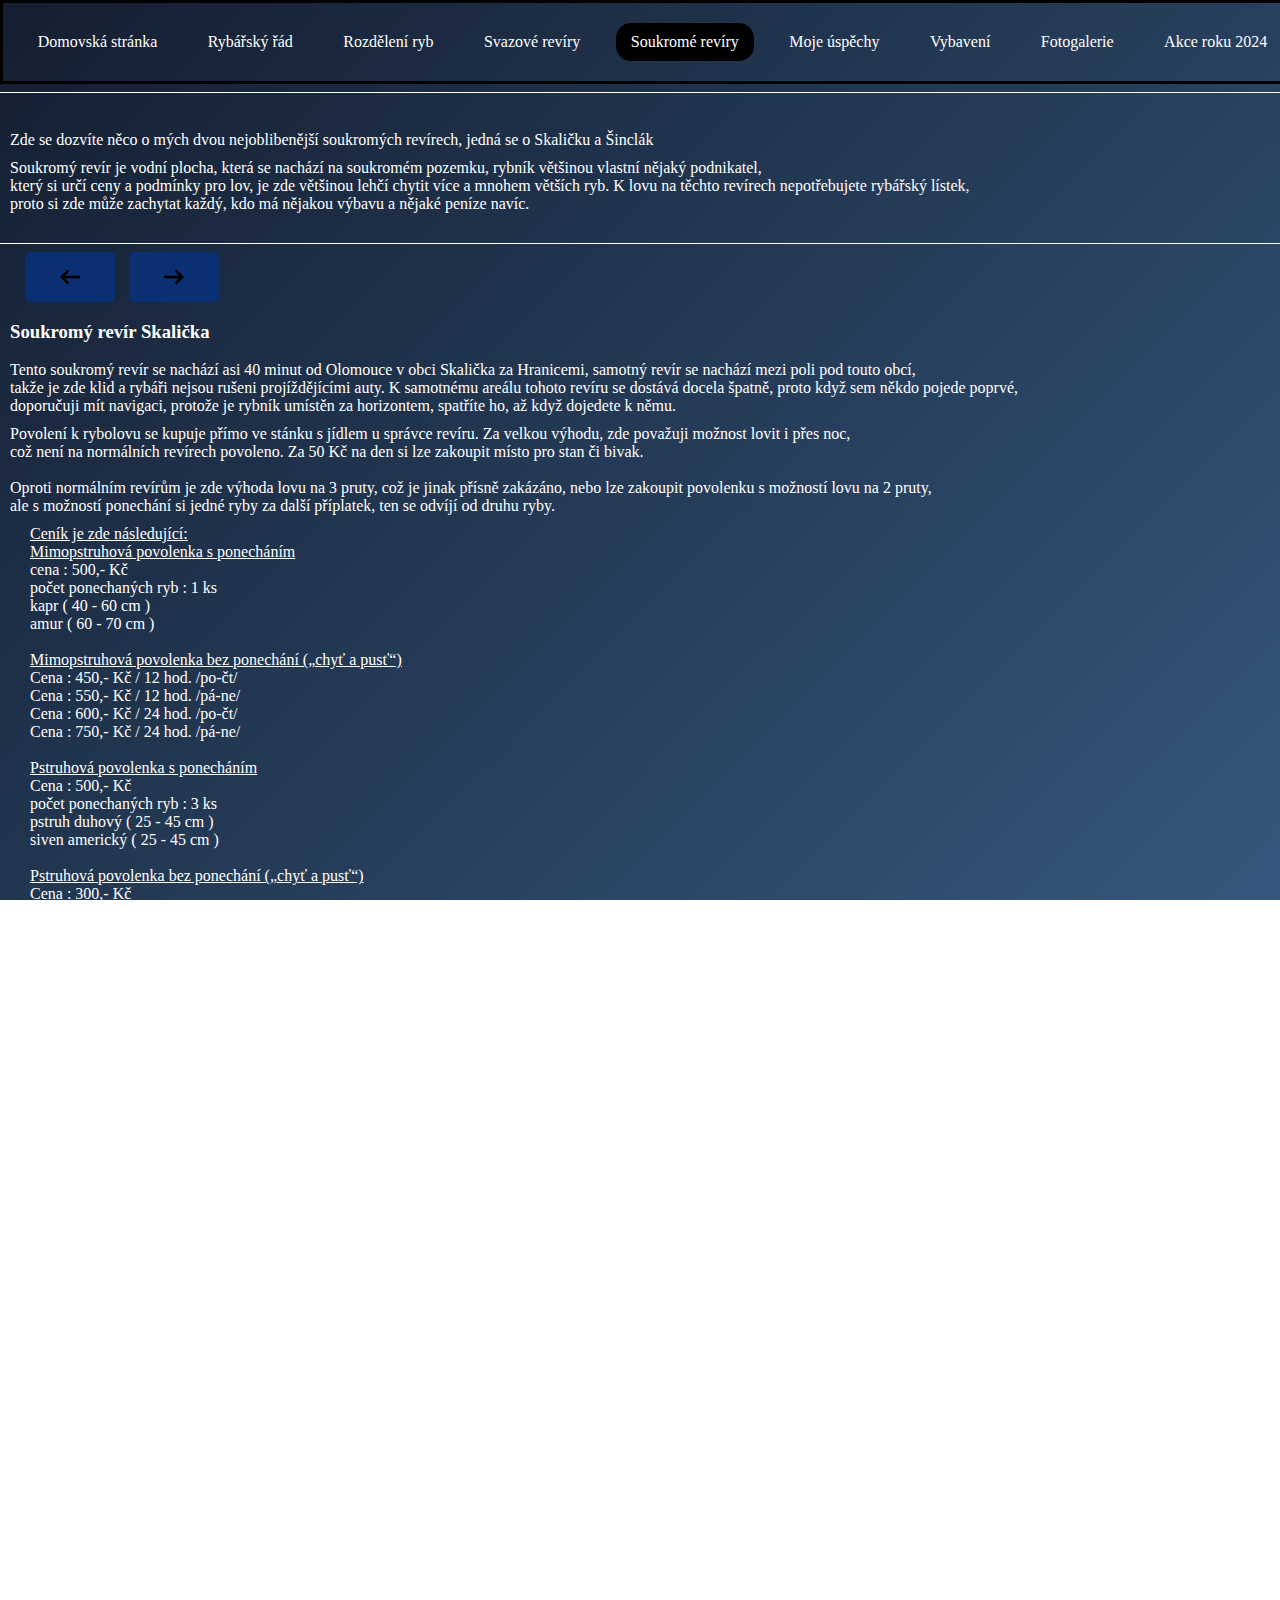
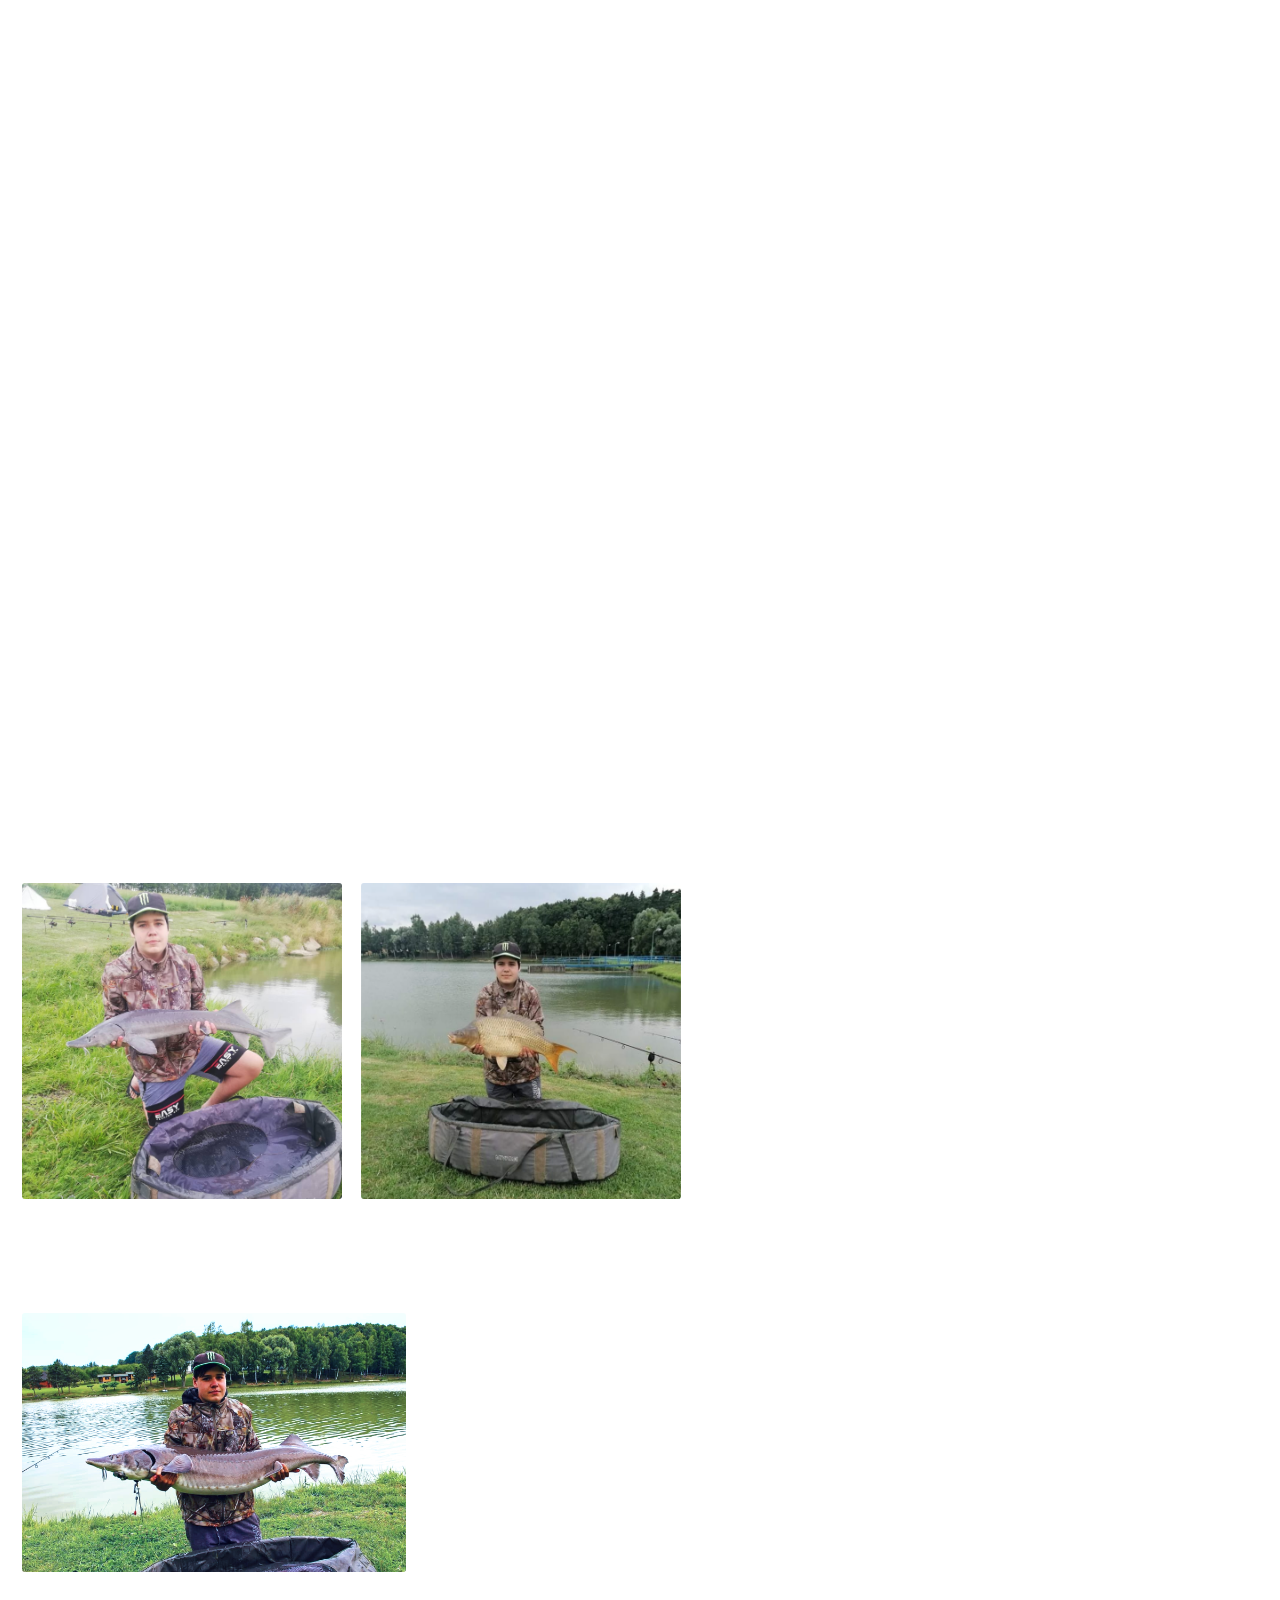
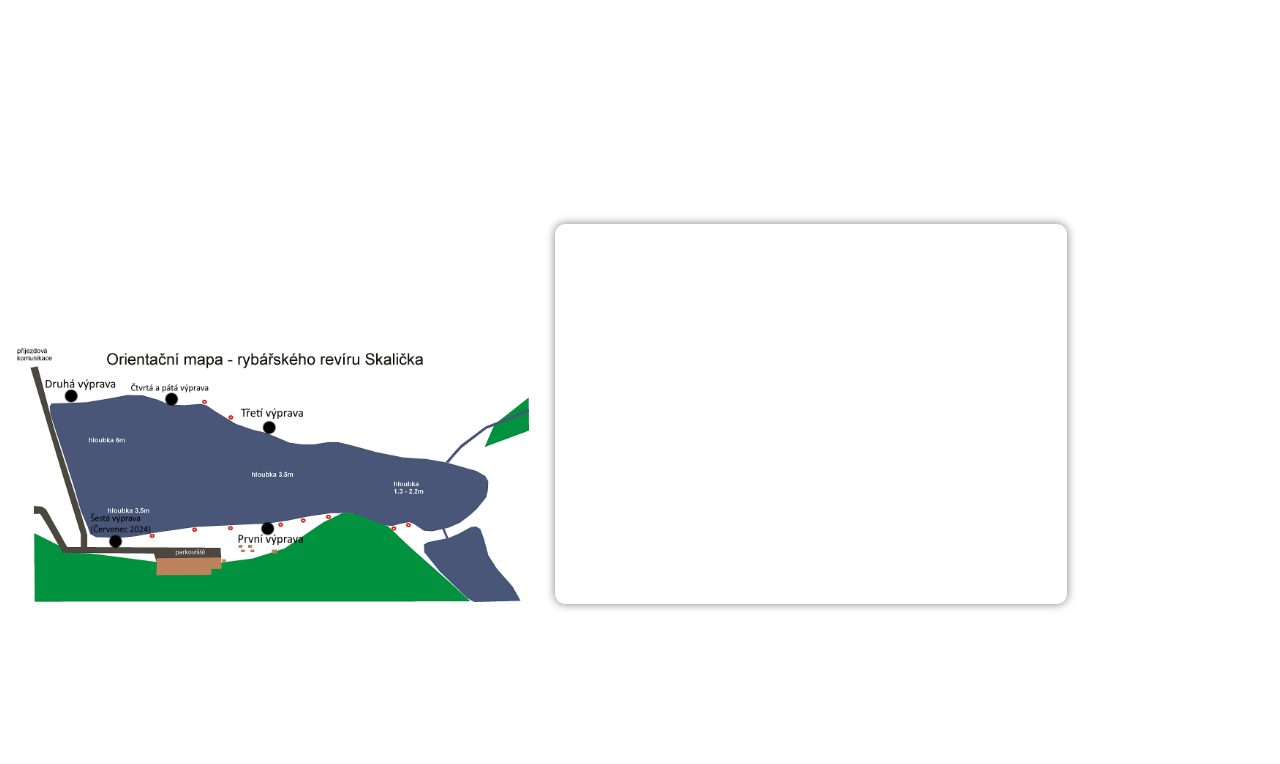
<file: soukrome_reviry.html>
<!DOCTYPE html>
<html lang="en">
<head>
    <meta charset="UTF-8">
    <meta name="viewport" content="width=device-width, initial-scale=1.0">
    <title>Soukromé revíry</title>
    <link rel="stylesheet" href="soukrome_reviry.css">
    <link rel="icon" href="ikona.png" type="image/png">
    <link rel="stylesheet" href="https://fonts.googleapis.com/css2?family=Material+Symbols+Outlined:opsz,wght,FILL,GRAD@20..48,100..700,0..1,-50..200" />

</head>
<body>
    <div class="border">
        <ul class="panel">
            <li class="hideOnMobile"><a href="index.html">Domovská stránka</a></li>
            <li class="hideOnMobile"><a href="rybarsky_rad.html">Rybářský řád</a></li>
            <li class="hideOnMobile"><a href="rozdeleni_ryb.html">Rozdělení ryb</a></li>
            <li class="hideOnMobile"><a href="svazove_reviry.html">Svazové revíry</a></li>
            <li class="hideOnMobile souk"><a href="soukrome_reviry.html">Soukromé revíry</a></li>
            <li class="hideOnMobile"><a href="moje_zk.html">Moje úspěchy</a></li>
            <li class="hideOnMobile"><a href="vybava.html">Vybavení</a></li>
            <li class="hideOnMobile"><a href="fotogalerie.html">Fotogalerie</a></li>
            <li class="hideOnMobile"><a href="akce.html" id="panel-link">Akce roku 2024</a></li>
            <li class="menu-button" onclick="showSidebar()"><a href="#"><i class="material-symbols-outlined">menu</i></a></li>
        </ul>
        <ul class="sidebar">
            <li onclick="hideSidebar()"><a href="#"><i class="material-symbols-outlined">close</i></a></li>
            <li><a href="index.html">Domovská stránka</a></li>
            <li><a href="rybarsky_rad.html">Rybářský řád</a></li>
            <li><a href="rozdeleni_ryb.html">Rozdělení ryb</a></li>
            <li><a href="svazove_reviry.html">Svazové revíry</a></li>
            <li><a href="soukrome_reviry.html">Soukromé revíry</a></li>
            <li><a href="moje_zk.html">Moje úspěchy</a></li>
            <li><a href="vybava.html">Vybavení</a></li>
            <li><a href="fotogalerie.html">Fotogalerie</a></li>
            <li><a href="akce.html" id="panel-link">Akce roku 2024</a></li>
        </ul>
    </div>
    <hr>
    <div class="content">        
        <div id="reviryContent">

            <p class="uvod">Zde se dozvíte něco o mých dvou nejoblibenější soukromých revírech, jedná se o <a href="http://www.skalicka-ryby.cz/web/index.php" target="_blank">Skaličku</a> a <a href="https://www.inrybar.cz/olomoucky-kraj/piskovna-sinclak/" target="_blank">Šinclák</a></p>
            <p class="zacatek">Soukromý revír je vodní plocha, která se nachází na soukromém pozemku, rybník většinou vlastní nějaký podnikatel,<br>který si určí ceny a podmínky pro lov, je zde většinou lehčí chytit více a mnohem větších ryb. K lovu na těchto revírech nepotřebujete rybářský lístek,<br>proto si zde může zachytat každý, kdo má nějakou výbavu a nějaké peníze navíc.</p>

            <hr>
            <div id="reviryButtons">
                <button onclick="changeRevir(-1)"><svg xmlns="http://www.w3.org/2000/svg" height="24" viewBox="0 -960 960 960" width="24"><path d="M400-240 160-480l240-240 56 58-142 142h486v80H314l142 142-56 58Z"/></svg></button>
                <button onclick="changeRevir(1)"><svg xmlns="http://www.w3.org/2000/svg" height="24" viewBox="0 -960 960 960" width="24"><path d="m560-240-56-58 142-142H160v-80h486L504-662l56-58 240 240-240 240Z"/></svg></button>
                <!-- Přidej další tlačítka pro další revíry -->
            </div>
            <div id="revirSkalicka" class="revir">
            <h3><a href="http://www.skalicka-ryby.cz/web/index.php" target="_blank">Soukromý revír Skalička</a></h3>
            <p>Tento soukromý revír se nachází asi 40 minut od Olomouce v obci Skalička za Hranicemi, samotný revír se nachází mezi poli pod touto obcí,<br>takže je zde klid a rybáři nejsou rušeni projíždějícími auty. K samotnému areálu tohoto revíru se dostává docela špatně, proto když sem někdo pojede poprvé,<br>doporučuji mít navigaci, protože je rybník umístěn za horizontem, spatříte ho, až když dojedete k němu.</p>
            <p>Povolení k rybolovu se kupuje přímo ve stánku s jídlem u správce revíru. Za velkou výhodu, zde považuji možnost lovit i přes noc,<br>což není na normálních revírech povoleno. Za 50 Kč na den si lze zakoupit místo pro stan či bivak.<br><br>Oproti normálním revírům je zde výhoda lovu na 3 pruty, což je jinak přísně zakázáno, nebo lze zakoupit povolenku s možností lovu na 2 pruty,<br>ale s možností ponechání si jedné ryby za další příplatek, ten se odvíjí od druhu ryby.</p>
            <p class="ceny">
            <u>Ceník je zde následující:</u><br>
            <u>Mimopstruhová povolenka s ponecháním</u><br>
            cena : 500,- Kč<br>
            počet ponechaných ryb : 1 ks<br>
            kapr ( 40 - 60 cm )<br>
            amur ( 60 - 70 cm )<br>
            <br>
            <u>Mimopstruhová povolenka bez ponechání („chyť a pusť“)</u><br>
            Cena : 450,- Kč / 12 hod. /po-čt/<br>
            Cena : 550,- Kč / 12 hod. /pá-ne/<br>
            Cena : 600,- Kč / 24 hod. /po-čt/<br>
            Cena : 750,- Kč / 24 hod. /pá-ne/<br>
            <br>
            <u>Pstruhová povolenka s ponecháním</u><br>
            Cena : 500,- Kč<br>
            počet ponechaných ryb : 3 ks<br>
            pstruh duhový ( 25 - 45 cm )<br>
            siven americký ( 25 - 45 cm )<br>
            <br>
            <u>Pstruhová povolenka bez ponechání („chyť a pusť“)</u><br>
            Cena : 300,- Kč<br>
            <br>
            <u>Lov na „dírkách“</u><br>
            Cena : 400,- Kč / v ceně jsou 3ks losovité ryby bez omezení délky /
            </p>
            
            <p>Na webových stránkách je v pravidlech napsáno, že se zde nesmí chytat na živou nástrahu a na kukuřici, řepku a pšenici, s čímž souhlasím,<br>protože by to mohlo výrazně znečistit rybník a předem neuvařená kukuřice by mohla ryby ohrozit. Jedno z dalších pravidel je lov na háček bez protihrotu,<br>což si myslím, že je špatně, protože háček nedrží v tlamce ryby tak, jak by měl a může rybu docela dost poranit. </p>
            <p class="pravidla"><br><u>Všechna pravidla mimopstruhového chytání jsou vypsána zde:</u><br>
                <br>Povolenka mimopstruhová v PDF formátu ke stažení - <a href="http://www.skalicka-ryby.cz/web/pdf/povolenka_mimopstruhova.pdf" target="_blank"><u>ZDE</u></a><br>
                1. Rybolov je povolen po zakoupení povolenky u správce nádrže. Prodej povolenek je na místě.<br>
                <br>
                2. Při nepřítomnosti správce nádrže volejte na tel. čísla: 605 906 093.<br>
                <br>
                3. Povolenými způsoby lovu jsou položená a plavaná.<br>
                <br>
                4. Povoleny jsou nástrahy i návnady rostlinného původu, dále pelety, boilies a krmítkové směsi, lov na nástrahy živočišného původu (žížaly, červi, nástražní rybky nebo jejich části)<br><blockquote>lov do čeřínku je přísně zakázán.</blockquote></p>
                <p class="pravidla">
                <br>
                5. <u>Povolenka opravňuje lovícího ponechat si 1 ks těchto druhů a velikostí ryb:</u><br>
                <blockquote>Kapr 40 cm - 60 cm<br>
                Amur 60cm - 70 cm<br>
                <br>
                Ostatní druhy ryb včetně kaprů a amurů jiných než výše uvedených velikostí musí být šetrně puštěny zpět do vody.</blockquote></p>
                <p class="pravidla">
                6. Štika je považována za rybu škodlivou a nesmí být vrácena zpět do vody. Ulovení štiky oznámí lovící neprodleně správci.<br>
                <br>
                7. Ponecháním si 1 kusu ryby (s výjimkou štiky) rybolov končí. V průběhu lovu nesmí lovící ryby zaměňovat.<br>
                <br>
                8. Pokud lovící hodlá v rybolovu pokračovat, je povinen si před jeho zahájením zakoupit novou povolenku!<br>
                <br>
                9. Každý lovící je povinen ulovené ryby, které si ponechá, ihned zapsat do povolenky a na požádání si ponechané ryby nechat přeměřit správcem přehrady nebo oprávněnou osobou určenou správcem.<br><blockquote>Lovící je také povinen na požádání správce ukázat vezírek, tašku, batoh apod.</blockquote></p>
                <p class="pravidla">
                10. Povolenku musí lovící po skončení lovu ihned vrátit na určené místo, a to i v případě, že si neponechal žádný úlovek.<br>
                <br>
                11. Parkování je povoleno pouze na parkovišti u haly.<br>
                <br>
                12. Mládež do 15 let loví za stejných podmínek jako dospělí.<br>
                <br>
                13. Platí přísný zákaz lovu ryb na biologickém rybníku nad nádrží Skalička a přísný zákaz kuchání ryb v celém areálu nádrže.<br>
                <br>
                14. Lov ryb je povolen na průběžnou montáž s jedním návazcem. V případě, že jde o lov ryb s ponecháním si ulovené ryby, je povolen na dva pruty.<br>
                Lov systémem „chyť a pusť“ je povolen na tři pruty. Povoleny jsou háčky bez protihrotu, nebo se zamáčknutým protihrotem.<br>
                <br>
                15. Při lovu a následné manipulací s rybou musí být použit podběrák a podložka.<br>
                <br>
                <u>Denní doby lovu:</u><br>
                <br>
                květen, červen, červenec, srpen<br>
                Po - Čt a Ne…………… 7 - 20 hodin<br>
                Pá - So…………………… 6 - 21 hodin<br>
                <br>
                březen, listopad<br>
                Po - Ne…………………… 8 - 17 hodin<br>
                <br>
                duben, září, říjen<br>
                Po - Ne…………………… 8 - 17 hodin<br>
                <br>
                Rybolov mimo stanovenou denní dobu lovu je možný po dohodě se správcem nádrže!<br>

            </p>
            <p><br>Revír je hezky opečovávaný správcem, zalesněnost je dobře řešena tak, aby se k vodě vlezlo dostatek rybářů, dalo se zde dobře nahazovat do vody, ale zároveň tak,<br>aby v létě stromy vytvářely příjemný stín před sluncem. Správce zde také pravidelně seká trávu zahradním traktůrkem, takže je zde nízká tráva, což ocení každý rybář.</p>
            <p>Pravidelně také spravuje vybavení areálu, jako jsou například chaty s vybavením, které si lze pronajmout, ať už zde jedete s rodinou na dovolenou,<br>je špatné počasí nebo prostě jen nechcete spát venku. V chatkách najdete vybavenou místnost, jsou zde například dvě postele, rozkládací pohovka, stůl s židlí a záchod.<br>Chatka stojí 1250 Kč za noc.</p>
            <p>Už při příjezdu uvidíte malý stánek s hotovými jídly, které se se dají koupit za slušné peníze, jako například grilované maso, ale lze tu koupit také různé balené potraviny,<br>například chipsy, různé oplatky atd., pití tu samozřejmě nemůže chybět, to zde najdeme v podobě limonád a také piva.</p>
            <h4 class="mojevypravaskalicka">Osvědčený rybolov a popis mých 5 výprav</h4>
            <p>Když jsem zde rybařil poprvé, měl jsem úplně obyčejný prut a naviják, vůbec jsem nekoukal, jak mám navázaný háček ani co na něm mám, kupoval jsem to nejlevnější boilies,<br>popřípadě jsem také chytal na úplně obyčejné pelety. Byl jsem zde 24 h a rybu chytil jen táta, byl to kapr o délce 90 cm a 15 kg,<br>jelikož jsem žádnou rybu nechytil, tak jsem měl poněkud negativní názor na tento revír. </p>
            <p>Když jsme sem jeli podruhé, tak jsem si půjčil pruty od mamky, které byly lepší než ty, co jsem měl, začal jsem chytat i na lepší boilies a pelety,<br>celkově jsem měl mnohem lépe udělanou sestavu a výsledek byl znát, chytil jsem několik kaprů jeseterů, ten největší měřil 120 cm a uvědomil jsem si,<br>že revír bude mnohem více zarybněn, než jsem si myslel po první výpravě. Kapr, kterého jsem zde chytil, měl nádhernou stavbu těla, měl také hezky vybarvené ploutve, což svědčí o tom,<br>že se tu o to majitel hezky stará. </p>
            
            <div class="fotkyskalicka image-container"> 
                <img class="jeseter120cm img" src="jeseter120cm.png">
                <img class="kaprdruhavyprava img" src="kaprprvnivyprava.png">
            </div>

            <p>Po této úspěšné výpravě jsem se rozhodl sem jet znova již po týdnu, tak jsme se sem vypravili, ale tentokrát již na 48 hodin rybolovu. Po minulé výpravě jsem měl vysoká očekávání,<br>což bylo chybou, protože v tu dobu byly vysoké teploty a ryby nebraly. Vyzkoušel jsem asi 10 různých nástrah, asi 4 druhy návazců, ale ryby nežraly. Po 44 hodinách se na mě ale usmálo štěstí,<br>protože mi zabral dosud největší jeseter, jakého jsem kdy chytil, měřil 140cm a vážil přes 20 kg, tato ryba mi hodně zlepšila náladu a ještě k tomu to bylo na speciální metodu lovu zvanou Ronnie Rig,<br>což spočívá v tom, že rybaříte s plovoucím boilies, tzv. Pop-Up asi 1,2 m nade dnem ve sloupci vody. Tato ryba je dosud největší, jakou jsem kdy chytil.</p>
            <div class="image-container">
                <img class="jeseter140cm img" src="jeseter140cm.png" width="40%">
            </div>
            <p>Čtvrtá výprava byla již poněkud na jiné úrovni. Rybařil jsem se svými novými pruty Delphin Etna E3, což jsou skvělé pruty za slušné peníze.<br>Měl jsem také nové navijáky FOX EOS 10000 FD a nový stojan Mivardi. Již předem jsem si telefonicky domluvil to nejlepší místo na rybníce,<br>které se nachází naproti chatám v břízovém lesíku. Toto místo je vyhlášeno největšími úlovky. Při této výpravě jsem již přesně věděl co a jak,<br>tudíž jsem si koupil 60 kg pelet značky COPPENS, které jsou zde nejlepší.</p>
            <p>Pátá výprava probíhala stejně jako čtvrtá.</p>
            <p class="konec">Letos v červenci mě čeká již šestá výprava, ovšem mám domluvené místo na druhé straně přehrady, kde jsem ještě nikdy nechytal,<br>takže vůbec nevím, co od toho čekat, jediná změna ve výbavě od minulého roku je ta, že jsme si pořídili RC zavážecí lodičku, díky které si mohu zavést nástrahu i s krmením přesně tam, kam chci.</p>
            <div class="image-container">
                <img class="mapaskalicka img" src="mapaskalicka.png">
                <iframe class="img iframe1" src="https://www.google.com/maps/embed?pb=!1m14!1m12!1m3!1d3663.149306346819!2d17.79153466086878!3d49.50407040122513!2m3!1f0!2f0!3f0!3m2!1i1024!2i768!4f13.1!5e0!3m2!1scs!2scz!4v1712261929410!5m2!1scs!2scz" width="600" height="450" style="border:0;" allowfullscreen="" loading="lazy" referrerpolicy="no-referrer-when-downgrade"></iframe>
            </div>
            <p>Rozloha: 6 ha</p>
            <p class="konec1">Nejoblibenější nástrahou jsou zde pelety <a href="https://www.rco-fishing.cz/eshop/pelety-coppens-premium-select-black-halibut-bez-diry-20-kg" target="_blank">Coppens 20mm.</a></p>
        </div>

        <div id="revirSinclak" class="revir">
        <h3><a href="https://www.inrybar.cz/olomoucky-kraj/piskovna-sinclak/" target="_blank">Soukromý revír Šinclák</a></h3>
        <p>Tento soukromý revír je vzdálený asi 15 minut od Olomouce u obce Štěpánov. Rybník se nachází hned u hlavní cesty, takže by vás zde mohla rušit projíždějící auta.</p>
        <p>Povolenka se zde kupuje u správkyně revíru na recepci hned u příjezdu.</p>
        <p class="ceny"><u>Ceny zde jsou následujicí:</u><br>
        Děti do 10let zdarma<br>
        6 hodin - 200 Kč<br>
        12 hodin - 300 Kč<br>
        24 hodin - 400 Kč<br>
        </p>
        <p class="ceny"><u>Ubytování:</u><br>
        Srub (4 postele)<br>
        Pokoj (5 postelí)<br>
        Pokoj (6 postelí) - 500 Kč/noc
        </p>
        <p class="ceny">
        <u>Pronájem celého areálu:</u><br>
        24 hodin - 6 000 Kč<br>
        48 hodin (víkend) - 12 000 Kč<br>
        <br>
        <u>V ceně je zahrnuto:</u><br>
        - Veškeré ubytování (15 postelí)<br>
        - Letní kuchyň (plynový sporák, udirna, gril)<br>
        - Společenská místnost s vlastním výčepem<br>
        - Neomezený počet povolenek k rybolovu<br>
        - Poplatek za vývoz septiku<br>
        </p>
        <p>Majitelka nemá žádnou webovou stránku, ale mají <a href="https://www.facebook.com/groups/335650366862382" target="_blank">Facebook</a>, ale na internetu je pár stránek s informacemi o tomto revíru, například <a href="https://www.inrybar.cz/olomoucky-kraj/piskovna-sinclak/" target="_blank">TENTO</a>, avšak některé informace zde nemusí být aktuální.</p>
        <p class="pravidla"><u>Všechna pravidla mimopstruhového chytání jsou vypsána zde:</u><br>
            <br>1. Držitel povolenky loví systémem chyť a pusť, nejvíce na 2 pruty (kaprovité ryby).<br>
            <br>2. Pokud si chce lovící ponechat ulovenou rybu (kapra) je možno odkoupení ryby a to za poplatek 95,-Kč/kg. Ponechaná ryba (kapr) musí splňovat podmínky velikosti. Prodejní míra je od 40 cm do 55 cm.<br><blockquote>Ryba bude nahlášena obsluze, ta jí přeměří a zváží.</blockquote></p>
            <p class="pravidla">3. Rybář je povinen při odchodu si nechat zkontrolovat příruční vybavení od obsluhy.<br>
            <br>4. Povolenka není přenosná. Není dovoleno svévolně měnit stanoviště.<br>
            <br>5. Každá udice může mít pouze 1 návazec s komerčně vyráběným jednoháčkem bez protihrotu (netoleruje se zamáčknutý protihrot). Možno zakoupit na rybníku.<br>
            <br>6. Při lovu na položenou vyžadujeme použití tzv. únikové montáže (olovo při utržení ryby samo odpadne -ryba je netahá za sebou).<br>
            <br>7. Kmenový vlasec musí mít průměr nejméně 0,25 mm.<br>
            <br>8. Samotný lov z lodě je zakázán.<br>
            <br>9. Focení, vážení či měření ulovené ryby mimo vodu je povoleno pouze nad podložkou a to v kleče či dřepu (nikdy ne ve stoje), přičemž ryba nesmí nikdy oschnout, je nutné ji v dostatečné míře polévat vodou z rybníku.<br><blockquote>Rybu nesahat suchými ruky. Veškerá manipulace s rybou mimo vodu nesmí překročit 5 minut (co nejrychleji a nejšetrněji vrátit rybu vodě).</blockquote></p>
            <p class="pravidla">10. Při vracení ryby vodě je nutno rybu ošetřit desinfekcí. V případě zjištění jakéhokoliv poškození ulovené ryby je lovící povinen toto ohlásit obsluze, která rozhodne zda-li rybu vracet vodě či nikoliv.<br>
            <br>11. Přísný zákaz uchovávání ulovených ryb ve vezírcích, sacích apod.<br>
            <br>12. Zákaz vnadění obilovinami, luštěninami a jinými jádrovými krmivy v suchém stavu.<br>
            <br>13. Povinná výbava je: Podběrák min 70cm, podložka pod ryby, vyprošťovač háčků, dezinfekce pro ryby. Vše lze zapůjčit u obsluhy, 50,-Kč/lov.<br>
            <br>14. Přísný zákaz rozdělávání ohně, mimo místa určená.
        </p>
        <p>
        Revír je zde hezky udržován v čistotě, je zde malá hospůdka s pivem a nějakým občerstvením.<br>Je zde plno stromů, které vás chrání před sluncem, na protějším břehu jsou vrby, které sahají až do vody, to je naopak skvělé pro ryby, avšak v srpnu minulého roku se zde přehnala vichřice,<br>která mnoho těchto vrb a menších stromků polámala.<br>Majitelka má rozdělený pozemek na dvě poloviny, obě poloviny jsou okolo rybníka, na jedné chodí <a href="https://cs.wikipedia.org/wiki/Indick%C3%BD_b%C4%9B%C5%BEec" target="_blank">Indičtí běžci</a>, na druhé polovině za brankou chodí berani a slepice.
        </p>
        <p>
        Buď můžete nocovat venku ve stanu nebo klidně i bez, tak jak je tomu na Skaličce, nebo lze si zde pronajmout jednu malou chatku, nebo popřípadě nějaké pokoje přímo u hospody.
        </p>
        
        
        <h4 class="mojevypravaskalicka">Moje dvě výpravy na Šinclák</h4>
        <p>Popré jsem zde byl v roce 2020, jak jsem již zmiňoval výše, neměl jsem dobrou výbavu ani nástrahy, takže za 24 hodin lovu jsem chytl pouze jednoho kapra, který měřil 60 cm, ale v té době mi udělal velkou radost.</p>
        <div class="image-container">
            <img class="kaprsinclak1 img" src="kaprsinclak1.jpg" width="40%">
        </div>
        <p>Druhá výprava byla už o něčem jiném, pronajali jsme si chatu na 48 hodin, měli už skvělou výbavu a nahazovali jsme pod vrby naproti, kde se schovávalo mnoho ryb.<br>Za 48 hodin jsem chytl asi 25 ryb, byli to převážně kapři a amuři, většinou o velikosti 70-80 cm, ale povedl se jeden, který měl 93 cm a 13,5 kg.</p>
        <div class="image-container">
            <img class="kapr93cm img" src="kapr.png" width="40%">
            <iframe class="iframe2 img" src="https://www.google.com/maps/embed?pb=!1m14!1m12!1m3!1d2187.913779475015!2d17.196553480811698!3d49.68360067976692!2m3!1f0!2f0!3f0!3m2!1i1024!2i768!4f13.1!5e0!3m2!1scs!2scz!4v1712262184412!5m2!1scs!2scz" width="600" height="450" style="border:0;" allowfullscreen="" loading="lazy" referrerpolicy="no-referrer-when-downgrade"></iframe>
        </div>
        <p>Letos se zde také chystám a jak jsem už psal výše, letos jsme si pořídili RC zavážecí lodičku, takže si nástrahu i krmení zavezu přímo pod vrby, anižbych se bál toho, že zachytím jednu z větví.</p>
        <p>Rozloha: 0,76 ha</p>
        <p class="konec2">Nejoblibenější nástrahou je zde vyvážené boilie <a href="https://www.nikl.cz/p4367-nikl-criticals-boilie-scopex-squid-150g.php" target="_blank">Nikl Criticals 20mm Devill Krill.</a></p>
        </div>
        <hr>

        <h3>Toto jsou mé 2 nejoblibenější soukromé revíry v blízkém okolí Olomouce.</h3>
    </div>

        

    <script src="javascript2.js"></script>
</body>
</html>
</file>
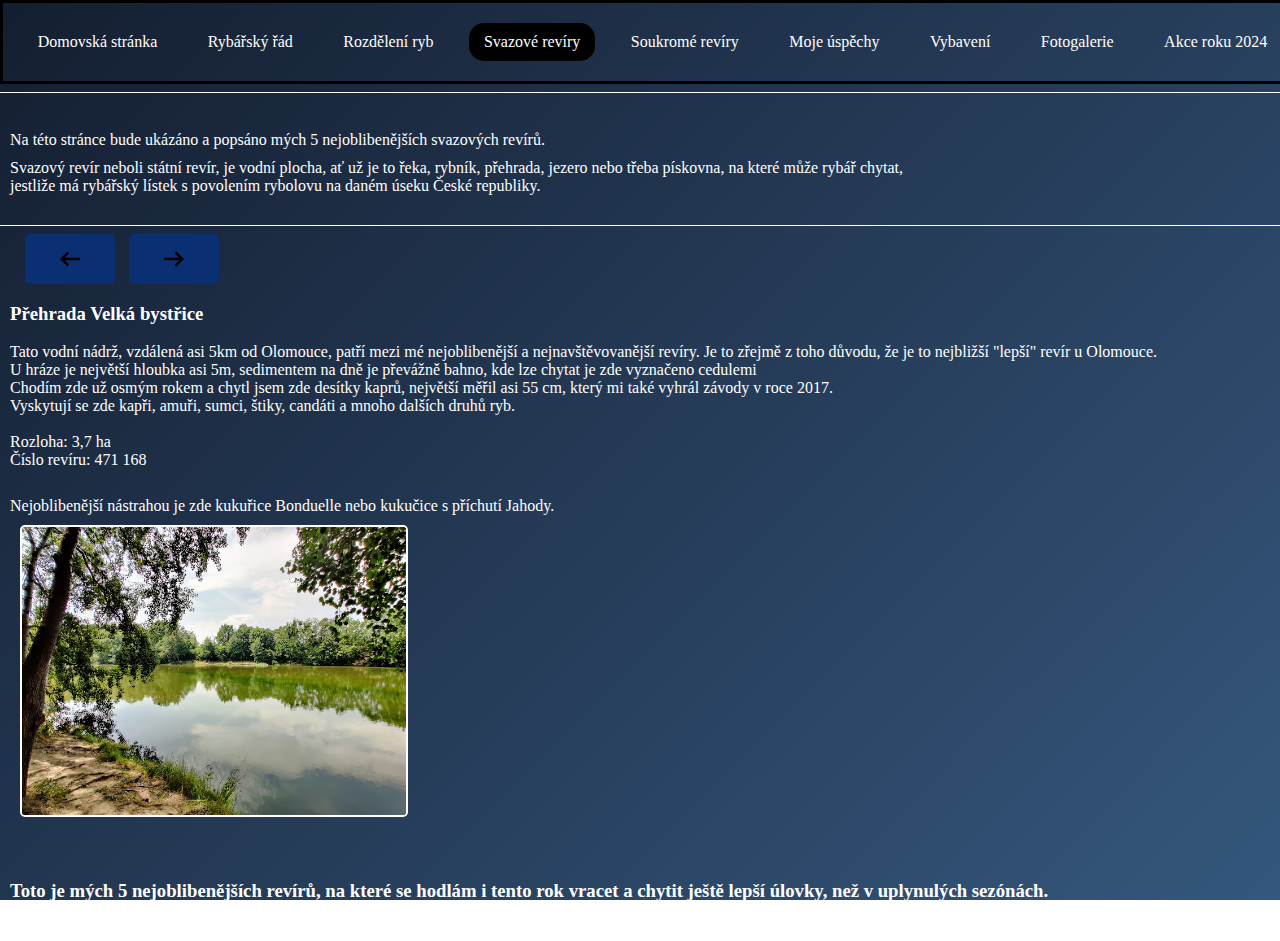
<file: svazove_reviry.html>
<!DOCTYPE html>
<html lang="en">
<head>
    <meta charset="UTF-8">
    <meta name="viewport" content="width=device-width, initial-scale=1.0">
    <title>Svazové revíry</title>
    <link rel="stylesheet" href="svazove_reviry.css">
    <link rel="icon" href="ikona.png" type="image/png">
    <link rel="stylesheet" href="https://fonts.googleapis.com/css2?family=Material+Symbols+Outlined:opsz,wght,FILL,GRAD@20..48,100..700,0..1,-50..200" />

</head>
<body>
    <div class="border">
        <ul class="panel">
            <li class="hideOnMobile"><a href="index.html">Domovská stránka</a></li>
            <li class="hideOnMobile"><a href="rybarsky_rad.html">Rybářský řád</a></li>
            <li class="hideOnMobile"><a href="rozdeleni_ryb.html">Rozdělení ryb</a></li>
            <li class="hideOnMobile svaz"><a href="svazove_reviry.html">Svazové revíry</a></li>
            <li class="hideOnMobile"><a href="soukrome_reviry.html">Soukromé revíry</a></li>
            <li class="hideOnMobile"><a href="moje_zk.html">Moje úspěchy</a></li>
            <li class="hideOnMobile"><a href="vybava.html">Vybavení</a></li>
            <li class="hideOnMobile"><a href="fotogalerie.html">Fotogalerie</a></li>
            <li class="hideOnMobile"><a href="akce.html" id="panel-link">Akce roku 2024</a></li>
            <li class="menu-button" onclick="showSidebar()"><a href="#"><i class="material-symbols-outlined">menu</i></a></li>
        </ul>
        <ul class="sidebar">
            <li onclick="hideSidebar()"><a href="#"><i class="material-symbols-outlined">close</i></a></li>
            <li><a href="index.html">Domovská stránka</a></li>
            <li><a href="rybarsky_rad.html">Rybářský řád</a></li>
            <li><a href="rozdeleni_ryb.html">Rozdělení ryb</a></li>
            <li><a href="svazove_reviry.html">Svazové revíry</a></li>
            <li><a href="soukrome_reviry.html">Soukromé revíry</a></li>
            <li><a href="moje_zk.html">Moje úspěchy</a></li>
            <li><a href="vybava.html">Vybavení</a></li>
            <li><a href="fotogalerie.html">Fotogalerie</a></li>
            <li><a href="akce.html" id="panel-link">Akce roku 2024</a></li>
        </ul>
    </div>
    <hr>
    <div class="content">
        <p class="uvod">Na této stránce bude ukázáno a popsáno mých 5 nejoblibenějších svazových revírů.</p>
        <p class="zacatek">Svazový revír neboli státní revír, je vodní plocha, ať už je to řeka, rybník, přehrada, jezero nebo třeba pískovna, na které může rybář chytat,<br>jestliže má rybářský lístek s povolením rybolovu na daném úseku České republiky.</p>
        
        <hr>

                <!-- Přidej tlačítka pro přepínání mezi revíry -->
        <div id="reviryButtons">
            <button onclick="changeRevir(-1)"><svg xmlns="http://www.w3.org/2000/svg" height="24" viewBox="0 -960 960 960" width="24"><path d="M400-240 160-480l240-240 56 58-142 142h486v80H314l142 142-56 58Z"/></svg></button>
            <button onclick="changeRevir(1)"><svg xmlns="http://www.w3.org/2000/svg" height="24" viewBox="0 -960 960 960" width="24"><path d="m560-240-56-58 142-142H160v-80h486L504-662l56-58 240 240-240 240Z"/></svg></button>
            <!-- Přidej další tlačítka pro další revíry -->
        </div>
        
        <!-- Přidej kontejnery pro obsah jednotlivých revírů -->
        <div id="reviryContent">
            <div id="revir1" class="revir">
                <h3><a href="https://www.najdirevir.cz/o/471168-bystrice-hanacka-2-b" target="_blank">Přehrada Velká bystřice</a></h3>
                <p>Tato vodní nádrž, vzdálená asi 5km od Olomouce, patří mezi mé nejoblibenější a nejnavštěvovanější revíry. Je to zřejmě z toho důvodu, že je to nejbližší "lepší" revír u Olomouce.<br>U hráze je největší hloubka asi 5m, sedimentem na dně je převážně bahno, kde lze chytat je zde vyznačeno cedulemi<br>Chodím zde už osmým rokem a chytl jsem zde desítky kaprů, největší měřil asi 55 cm, který mi také vyhrál závody v roce 2017.<br>Vyskytují se zde kapři, amuři, sumci, štiky, candáti a mnoho dalších druhů ryb.<br><br>Rozloha: 3,7 ha<br>Číslo revíru: 471 168</p>
                <p><br>Nejoblibenější nástrahou je zde kukuřice <a href="https://www.bonduelle.cz/zelenina/p/gold-zlata-kukurice/03083680086936" target="_blank">Bonduelle</a> nebo <a href="https://www.na-haku.cz/cukk-jahoda-cervena-sladka-kukurice-220ml/?gad_source=1&gclid=CjwKCAjw48-vBhBbEiwAzqrZVCMC-vkNvlWnsSpvq5tbtZJ1S5bYeHECzhUPrxm35GnI-vGhA7elExoCRx8QAvD_BwE" target="_blank">kukučice s příchutí Jahody</a>.</p>
                <img class="velkabystrice" src="velkabystrice.jpg" width="40%">
            </div>
            
            <div id="revir2" class="revir">
                <h3><a href="https://www.najdirevir.cz/o/471215-olomoucke-sterkovny-1-b-11-slavonin" target="_blank">Hamrys</a></h3>
                <p>Tento revír je jeden z mnoha podrevírů olomouckých štěrkoven 1B, nachází ve Slavoníně.<br>Na tomto revíru jsem strávil nespočet hodin, ale je zde zásadní omezení, horní věková hranice rybáře je zde 15 let.<br>Hloubka je tu maximálně okolo dvou metrů, dokonce se zde dá uprostřed jít po dně, sedimentem na jdě je písek a štěrk, na některých místech je i trochu bahna.<br>Bohužel zde není moc klidu, za zády vám neustále chodí lidé, kteří jdou na procházku, jdou krmit kačeny a tak plaší i ryby.<br>Na tento revír jsem začal chodit vrámci kroužku, který pořádá Milan Stejskal a tak jsem zde chytal skoro každý pátek.<br>Vyskytují se zde kapři, amuři, dříve zde byl i sumec, nějaké štiky a hodně karasů.<br><br>Rozloha: 1,5 ha<br>Číslo revíru: 471 215<br>Podrevír: 11</p>
                <p><br>Nejoblibenější nástrahou je zde <a href="https://www.rybashop.cz/cz/cukk-kukurice-nakladana-bez-nalevu-cesnek?gad_source=1&gclid=Cj0KCQjwhtWvBhD9ARIsAOP0GognV3TtfC34GCCJ3pURHkUIpUhiJ8NWkxS7FXFgezZA8TNchh3B_cQaAnqVEALw_wcB" target="_blank">kukučice s příchutí česneku</a> nebo <a href="https://www.rco-fishing.cz/eshop/pelety-lk-baits-salt-black-hallibut-pellets-1kg" target="_blank">Hallibut pelety</a>.</p>
                <img class="hymrys" src="hamrys.jpg" width="40%">
            </div>
            
            
            <div id="revir3" class="revir">
                <h3><a href="https://www.najdirevir.cz/o/471005-becva-2-becva-2" target="_blank">Řeka Bečva</a></h3>
                <p>Tento revír je asi mojí nejoblibenější řekou, je zde dobrý, ale prudký přístup k vodě, chodívám proti proudu od mostu v <a href="https://www.google.com/maps/@49.5090722,17.5377942,3a,50.7y,58.12h,75.7t/data=!3m7!1e1!3m5!1sR7gynab6v5dFTmjyQAnH2Q!2e0!6shttps:%2F%2Fstreetviewpixels-pa.googleapis.com%2Fv1%2Fthumbnail%3Fpanoid%3DR7gynab6v5dFTmjyQAnH2Q%26cb_client%3Dmaps_sv.tactile.gps%26w%3D203%26h%3D100%26yaw%3D29.243757%26pitch%3D0%26thumbfov%3D100!7i16384!8i8192?entry=ttu" target="_blank">Oseku nad Bečvou</a>, není zde žádný stín od stromů, za to se zde dá dobře nahazovat.<br>Voda uprostřed je zde hluboká asi 1,8-2m, ovšem jsou zde jámy, kde může být i více. Sediment zde tvoří převážně bahno, pod vodou nejsou žádné spadené stromy ani kořeny.<br>Na této řece nejraději chodím chytat na feeder, jelikož je zde velká rozmanitost ryb, dá se zde chytit klidně 50 ryb za hodinu. Největší rybu jsem zde chytil asi štiku, měřila 64 cm, zároveň to byla moje první výprava na přívlač.<br>Vyskytují se zde snad všechny druhy ryb.</p>
                <p>Celková délka toku: 13,3 km<br>Číslo revíru: 471 005</p>
                <p>Nejoblibenější nástrahou jsou zde masní červi společně s kukuřicí <a href="https://www.bonduelle.cz/zelenina/p/gold-zlata-kukurice/03083680086936" target="_blank">Bonduelle.</a></p>
                <img class="becva" src="becva.jpg" width="40%">
            </div>

            <div id="revir4" class="revir">
                <h3><a href="https://www.najdirevir.cz/o/471049-morava-18-stara-morava" target="_blank">Řeka Morava (18)</a></h3>
                <p>Na této řece jsem zatím nebyl tolikrát, ale i tak ji řadím mezi mé nejoblibenější revíry.<br>Nejlepší úsek podle mého názoru začíná hned pod Olomoucí po Dub nad Moravou, je to zde opravdu zarostlé a člověk si zde připadá jako v pralese, ozývají se zde různí ptáci, je tu krásná příroda,<br>viděl jsem tu několik divokých prasat, srnek a vyskytují se zde i mýval severní (viz. foto.).</p>
                <img class="myval" src="myval.jpeg" width="40%">
                <p>Voda je zde hluboká v průměru asi 2m, místy může být i o metr možná i o dva hlubší, je zde tedy skvělé prostředSí na sumce, kteří zde můžou mít až 2,6m, jsou zde však i ostatní ryby velké.<br>Dno je převážně bahenité, pod vodou je hodně popadaných stromů, různých kořenů a podobných věcí, které jsou skvělým úkrytem pro dravce.<br>Zde je za mě nejlepší chytat na feeder nebo zkusit chytit nějakého dravce, ať už je to na živou či mrtvou rybku, nebo třeba na přívlač.<br>Vyskytují se zde snad všechny druhy ryb, včetně Mníka jednovousého.</p>
                <p>Celková délka toku: 30 km<br>Číslo revíru: 471 049</p>
                <p>Nejoblibenější nástrahou jsou zde červi, na dravce pak nástražní rybičky.</p>
                <img class="morava" src="morava.jpg" width="40%">
            </div>
                
            <div id="revir5" class="revir">
                <h3><a href="https://www.najdirevir.cz/o/471198-svrcov-1-a">Rybník Svrčov 1A, Prostřední Svrčov</a></h3>
                <p>Nádrž Svrčov se rozděluje na 3 menší nádrže, já mám nejraději nádrž č. 2, tzv. Prostřední Svrčov. Byl jsem tu jen párkrát, ale zato jsem si zde dobře zachytal,<br>jedním z důvodů proč zde rád chodím, jsou úhoři, které se mi nepodařilo chytit na žádném jiném revíru.<br>Jestliže chceme chytit úhoře, je dobré zde chytat na žížaly či masné červy, ideálně po setmění, ale lze i přes den.<br>Chytil jsem zde zatím jen pár úhořů a kaprů, ale bude zde i mnoho dalších druhů ryb.</p>
                <img class="uhor" src="uhor.jpg" width="40%">
                <p>Voda zde bude hluboká do dvou metrů, dno je bahenité, na protějším břehu je hodně stromů a jejich větve sahají až do vody, takže se schovávají přes den schovávají právě zde.<br>Chytal jsem zde akorát na feeder a na "těžko".</p>
                <p>Rozloha: 0,42 ha<br>Číslo revíru: 471 198</p>
                <p>Nejoblibenější nástrahou jsou zde žížaly, masní červi a kukuřice.</p>
                <img class="svrcov" src="svrcov.jpg" width="40%">
            </div>

            <!-- Přidej další kontejnery pro další revíry -->
        </div>
            
        <h3>Toto je mých 5 nejoblibenějších revírů, na které se hodlám i tento rok vracet a chytit ještě lepší úlovky, než v uplynulých sezónách.</h3>
    </div>

        
<script src="script.js"></script>    
</body>
</html>
</file>
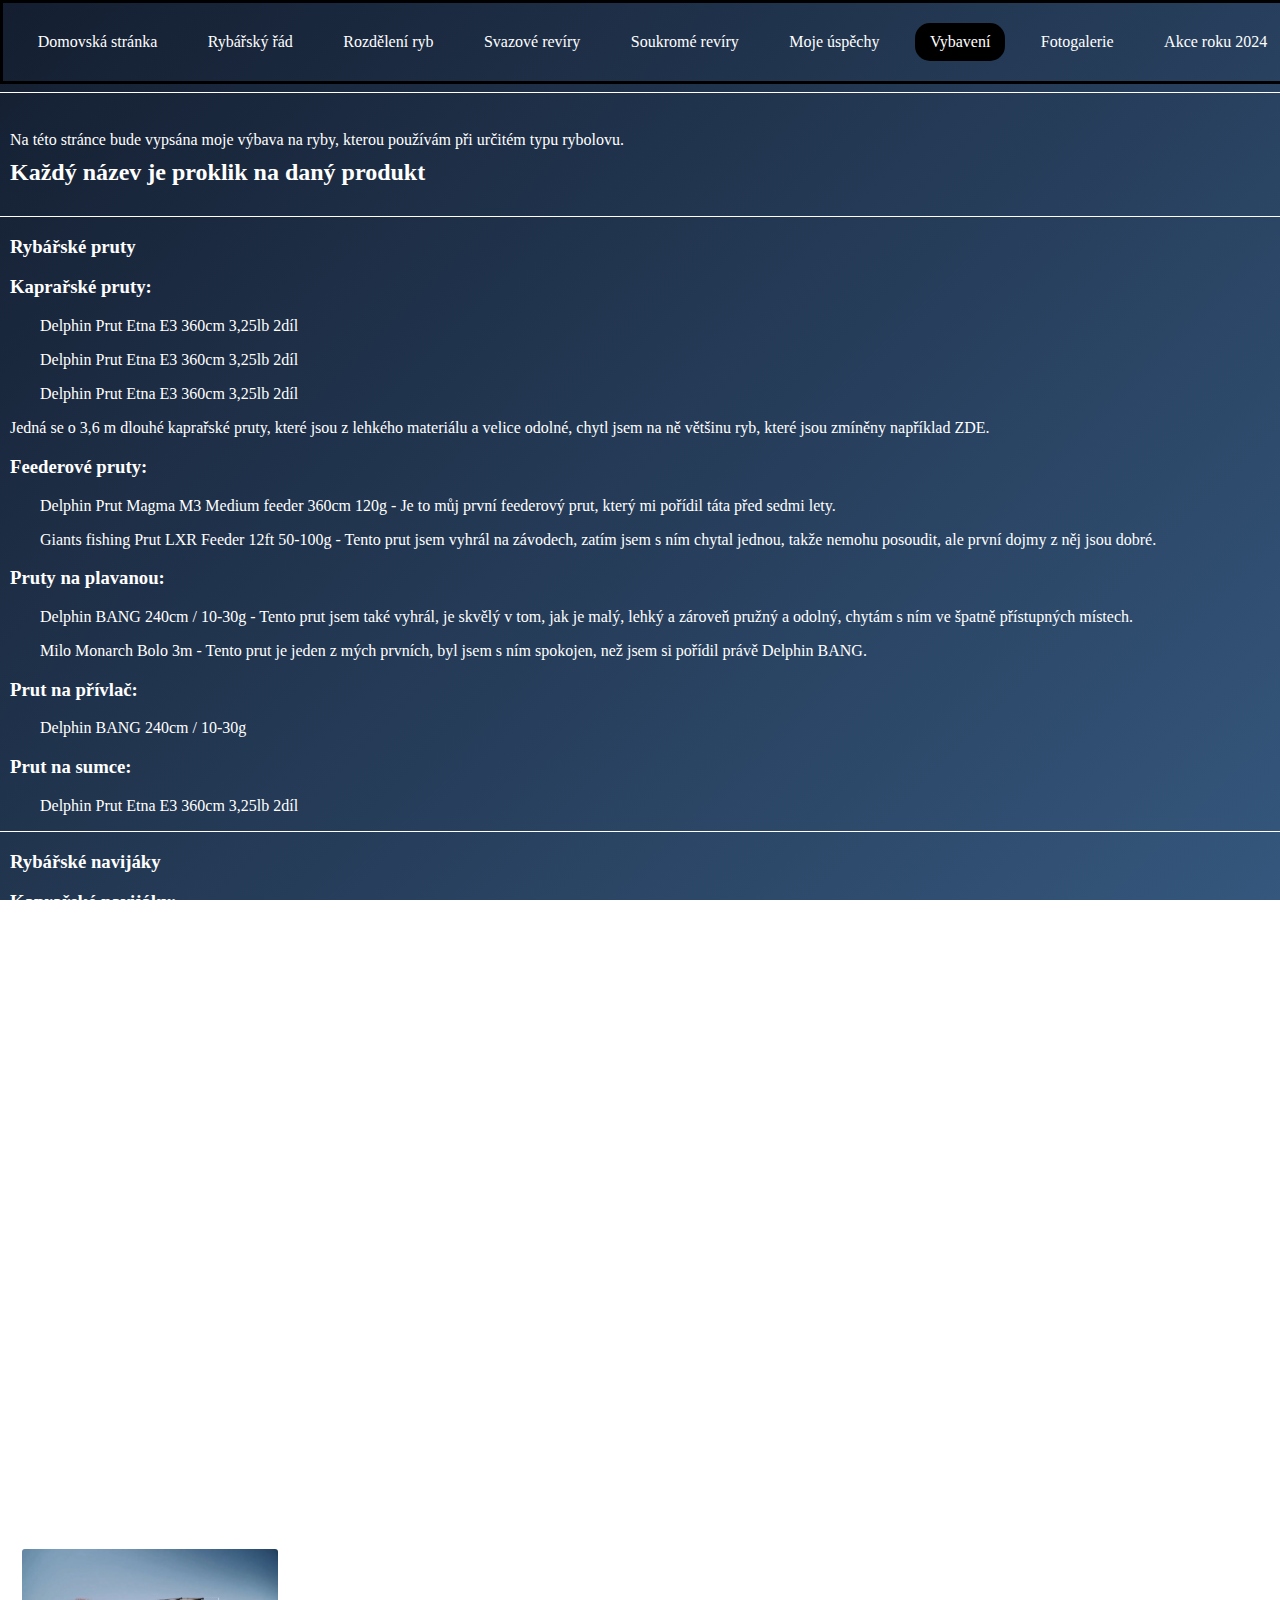
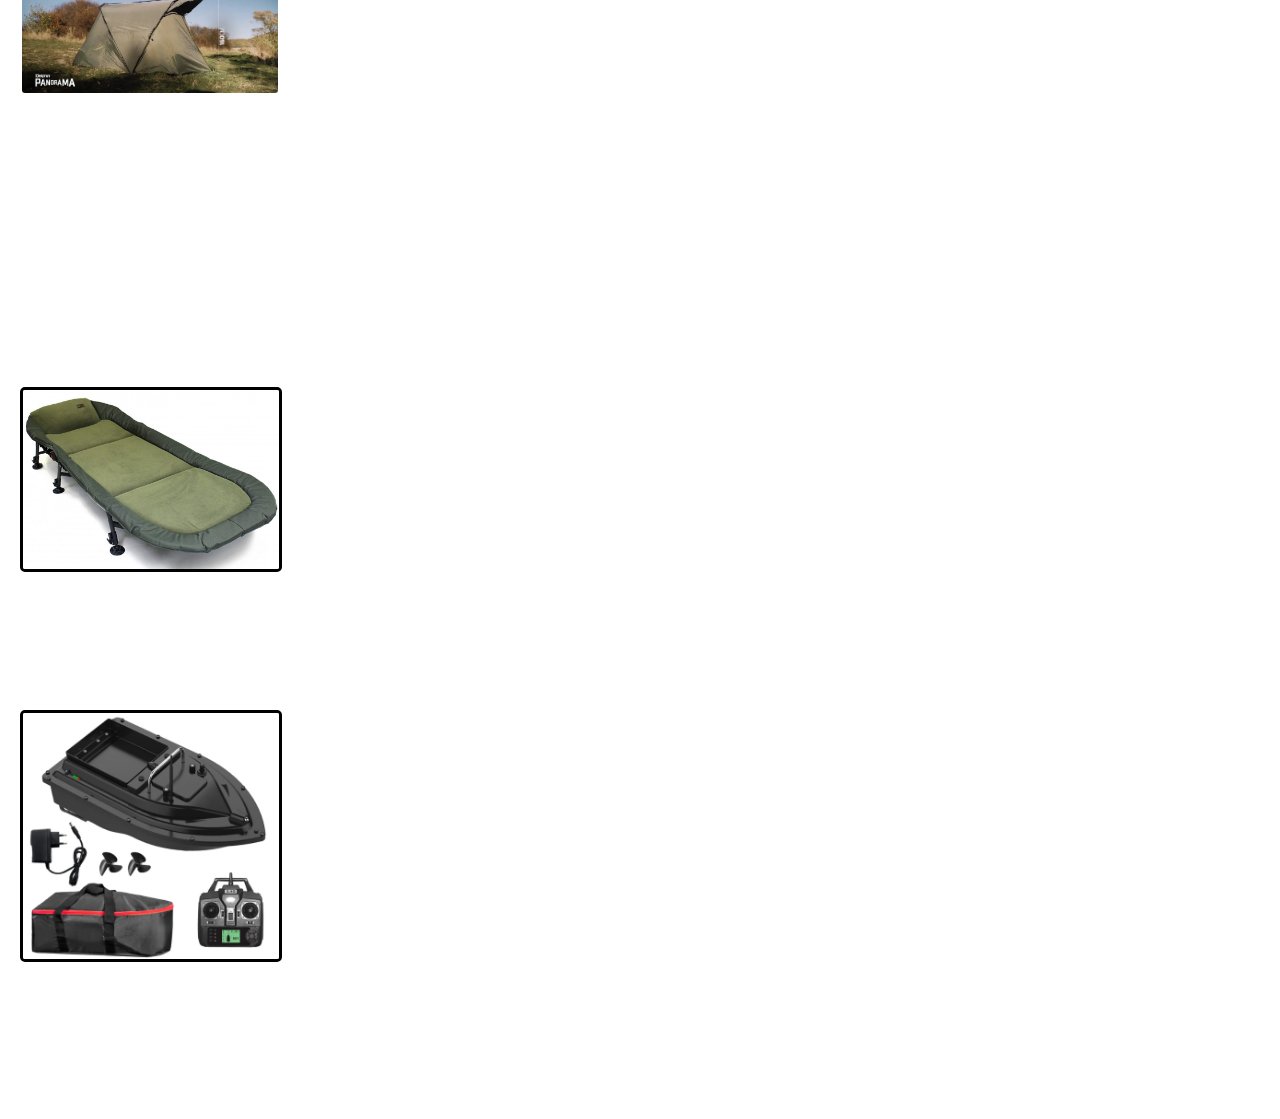
<file: vybava.html>
<!DOCTYPE html>
<html lang="en">
<head>
    <meta charset="UTF-8">
    <meta name="viewport" content="width=device-width, initial-scale=1.0">
    <title>Moje výbava</title>
    <link rel="stylesheet" href="vybava.css">
    <link rel="icon" href="ikona.png" type="image/png">
    <link rel="stylesheet" href="https://fonts.googleapis.com/css2?family=Material+Symbols+Outlined:opsz,wght,FILL,GRAD@20..48,100..700,0..1,-50..200" />

</head>
<body>
    <div class="border">
        <ul class="panel">
            <li class="hideOnMobile"><a href="index.html">Domovská stránka</a></li>
            <li class="hideOnMobile"><a href="rybarsky_rad.html">Rybářský řád</a></li>
            <li class="hideOnMobile"><a href="rozdeleni_ryb.html">Rozdělení ryb</a></li>
            <li class="hideOnMobile"><a href="svazove_reviry.html">Svazové revíry</a></li>
            <li class="hideOnMobile"><a href="soukrome_reviry.html">Soukromé revíry</a></li>
            <li class="hideOnMobile"><a href="moje_zk.html">Moje úspěchy</a></li>
            <li class="hideOnMobile vyb"><a href="vybava.html">Vybavení</a></li>
            <li class="hideOnMobile"><a href="fotogalerie.html">Fotogalerie</a></li>
            <li class="hideOnMobile"><a href="akce.html" id="panel-link">Akce roku 2024</a></li>
            <li class="menu-button" onclick="showSidebar()"><a href="#"><i class="material-symbols-outlined">menu</i></a></li>
        </ul>
        <ul class="sidebar">
            <li onclick="hideSidebar()"><a href="#"><i class="material-symbols-outlined">close</i></a></li>
            <li><a href="index.html">Domovská stránka</a></li>
            <li><a href="rybarsky_rad.html">Rybářský řád</a></li>
            <li><a href="rozdeleni_ryb.html">Rozdělení ryb</a></li>
            <li><a href="svazove_reviry.html">Svazové revíry</a></li>
            <li><a href="soukrome_reviry.html">Soukromé revíry</a></li>
            <li><a href="moje_zk.html">Moje úspěchy</a></li>
            <li><a href="vybava.html">Vybavení</a></li>
            <li><a href="fotogalerie.html">Fotogalerie</a></li>
            <li><a href="akce.html" id="panel-link">Akce roku 2024</a></li>
        </ul>
    </div>
    <hr>
    <div class="content">
        <p class="uvod">Na této stránce bude vypsána moje výbava na ryby, kterou používám při určitém typu rybolovu.</p>
        <h2>Každý název je proklik na daný produkt</h2>
        <hr>
        <h3>Rybářské pruty</h3>
                            <h3>Kaprařské pruty:</h3><p><blockquote><a href="https://www.chytapust.cz/Kaprove-delene-pruty/Delphin-Prut-Etna-E3-360cm-3-25lb-2dil" target="_blank">Delphin Prut Etna E3 360cm 3,25lb 2díl</a> <br></blockquote>
                            <p><blockquote><a href="https://www.chytapust.cz/Kaprove-delene-pruty/Delphin-Prut-Etna-E3-360cm-3-25lb-2dil" target="_blank">Delphin Prut Etna E3 360cm 3,25lb 2díl</a> <br></blockquote>
                            <p><blockquote><a href="https://www.chytapust.cz/Kaprove-delene-pruty/Delphin-Prut-Etna-E3-360cm-3-25lb-2dil" target="_blank">Delphin Prut Etna E3 360cm 3,25lb 2díl</a> <br></blockquote></p>
                            <p>Jedná se o 3,6 m dlouhé kaprařské pruty, které jsou z lehkého materiálu a velice odolné, chytl jsem na ně většinu ryb, které jsou zmíněny například <a href="soukrome_reviry.html">ZDE</a>.</p>
        
        <h3>Feederové pruty:</h3> <p><blockquote><a href="https://www.chytapust.cz/Feederove-pruty-1620/Delphin-Prut-Magma-M3-Medium-feeder-360cm-120g?utm_source=google&utm_medium=cpc&utm_campaign=17995782699&gad_source=1&gclid=CjwKCAjw7-SvBhB6EiwAwYdCAauIvyU8jpHwO7xMK5IRKo6j3LoUTJgv8DB47d3PwdTF6yDKbe5vcxoCgfUQAvD_BwE" target="_blank">Delphin Prut Magma M3 Medium feeder 360cm 120g</a> - Je to můj první feederový prut, který mi pořídil táta před sedmi lety.<br></blockquote></p>
        
        <p><blockquote><a href="https://www.dreamfishing.cz/giants-fishing-prut-lxr-feeder-12ft-50-100g" target="_blank">Giants fishing Prut LXR Feeder 12ft 50-100g</a> - Tento prut jsem vyhrál na závodech, zatím jsem s ním chytal jednou, takže nemohu posoudit, ale první dojmy z něj jsou dobré.</blockquote></p>
        <h3> Pruty na plavanou:
        </h3> 
        <p><blockquote><a href="https://www.rybaruvkramek.cz/prut-delphin-bang-240cm-10-30g/" target="_blank">Delphin BANG 240cm / 10-30g</a> - Tento prut jsem také vyhrál, je skvělý v tom, jak je malý, lehký a zároveň pružný a odolný, chytám s ním ve špatně přístupných místech. <br></blockquote></p>
        </h3><p><blockquote><a href="https://www.milorybarskepotreby.cz/prut-milo-monarch-bolo/" target="_blank">Milo Monarch Bolo 3m</a> - Tento prut je jeden z mých prvních, byl jsem s ním spokojen, než jsem si pořídil právě <a href="https://www.rybaruvkramek.cz/prut-delphin-bang-240cm-10-30g/" target="_blank">Delphin BANG</a>.</blockquote></p>
        <h3> Prut na přívlač:</h3> <p><blockquote><a href="https://www.rybaruvkramek.cz/prut-delphin-bang-240cm-10-30g/" target="_blank">Delphin BANG 240cm / 10-30g</a> <br></blockquote></p>
        <h3> Prut na sumce:</h3> <p><blockquote><a href="https://www.chytapust.cz/Kaprove-delene-pruty/Delphin-Prut-Etna-E3-360cm-3-25lb-2dil" target="_blank">Delphin Prut Etna E3 360cm 3,25lb 2díl</a> <br></blockquote></p>
        <hr>

        <h3>Rybářské navijáky</h3>
                            <h3>Kaprařské navijáky:</h3><p><blockquote><a href="https://www.sportcarp.cz/fox-navijak-eos-10000fd-crl079.html?utm_campaign=Heureka&utm_content=DIB4000101&utm_medium=produkt&utm_source=heureka.cz" target="_blank">FOX EOS 10000FD</a> <br></blockquote>
                            <p><blockquote><a href="https://www.sportcarp.cz/fox-navijak-eos-10000fd-crl079.html?utm_campaign=Heureka&utm_content=DIB4000101&utm_medium=produkt&utm_source=heureka.cz" target="_blank">FOX EOS 10000FD</a> <br></blockquote>
                            <p><blockquote><a href="https://www.sportcarp.cz/fox-navijak-eos-10000fd-crl079.html?utm_campaign=Heureka&utm_content=DIB4000101&utm_medium=produkt&utm_source=heureka.cz" target="_blank">FOX EOS 10000FD</a> <br></blockquote></p>
                            <p>Menší naviják s velkou kapacitou cívky, lehký, ale velice odolný, má hladký chod a kvalitní brzdu.</p>
        
        <h3>Feederové navijáky:</h3> <p><blockquote><a href="https://www.rco-fishing.cz/eshop/mdl/product/navijak-shimano-catana-rc-2?vid=239269&utm_source=heureka.cz&utm_medium=heureka&utm_campaign=heureka" target="_blank">Shimano Catana 4000 RC</a> - Tento naviják jsem dostal právě k <a href="https://www.chytapust.cz/Feederove-pruty-1620/Delphin-Prut-Magma-M3-Medium-feeder-360cm-120g?utm_source=google&utm_medium=cpc&utm_campaign=17995782699&gad_source=1&gclid=CjwKCAjw7-SvBhB6EiwAwYdCAauIvyU8jpHwO7xMK5IRKo6j3LoUTJgv8DB47d3PwdTF6yDKbe5vcxoCgfUQAvD_BwE" target="_blank">Delphin Magma M3 Medium</a>, je to levný, ale kvalitní naviják. <br></blockquote></p>
                                <p><blockquote><a href="https://www.rybarenipro-shop.cz/SPRO-navijak-Dassault-XR-d30000246.htm" target="_blank">SPRO Dassault XR</a> - Tohle je jeden z nejlepších a zároveň nejhezčích navijáků co mám, takže si jej občas prohodím třeba na plavanou.</blockquote></p>
        <h3> Navijáky na plavanou:</h3> 
        <p><blockquote><a href="https://navijaky.heureka.cz/shimano-catana-4000-rc/#prehled/" target="_blank">Shimano Catana 4000 RC</a><br></blockquote></p>
        <h3> Naviják na přívlač:</h3> <p><blockquote><a href="https://www.rco-fishing.cz/eshop/navijak-delphin-hornet" target="_blank">Delphin Hornet 50 / 3+1</a> - Tento naviják jsem vyhrál na závodech, není příliš kvalitní, takže jej téměř nepoužívám a raději si na prut dám třeba <a href="https://www.rybarenipro-shop.cz/SPRO-navijak-Dassault-XR-d30000246.htm" target="_blank">SPRO Dassault XR</a>.<br></blockquote></p>
        <h3> Naviják na sumce:</h3> <p><blockquote><a href="https://www.sportcarp.cz/fox-navijak-eos-10000fd-crl079.html?utm_campaign=Heureka&utm_content=DIB4000101&utm_medium=produkt&utm_source=heureka.cz" target="_blank">FOX EOS 10000FD</a> <br></blockquote></p>
        <hr>
        <h3>Ostatní</h3>
        <h3>Bivak:</h3> <p><blockquote><a href="https://www.chytapust.cz/Bivaky/Delphin-Bivak-Panorama-Eazy?utm_source=google&utm_medium=cpc&utm_campaign=17995782699&gad_source=1&gclid=CjwKCAjw7-SvBhB6EiwAwYdCAYCp0Bqtydb21qo17QTnCC1OcY5eWFrXZrMPk83cTMzoJy7xNbVp2hoCjc0QAvD_BwE" target="_blank">Delphin Panorama Eazy</a> - Prostorný nepromokavý bivak z kvalitního materiálu pro 2-3 lidi.<br></blockquote></p>
        <img class="delphin" src="delphin.PNG" width="40%">
        <h3>Hlásiče:</h3> <p><blockquote><a href="https://www.carpconcept.cz/carp-spirit-cs-set-hlasicu-3x-csc-3-1x-receiver/" target="_blank">Carp Spirit CS Set hlásičů 3x CSC 3 + 1x Receiver</a> - Voděodolné hlásiče s dlouhým signálem pro příposlech.<br></blockquote></p>
        <h3>Židle:</h3> <p><blockquote><a href="https://www.rco-fishing.cz/eshop/kreslo-mivardi-premium" target="_blank">Křeslo Mivardi Premium</a> - Levné, celkem pohodlné křeslo na pár hodin sezení, nastavitelné nožičky.<br></blockquote></p>
        <h3>Lehátko:</h3> <p><blockquote><a href="https://www.rco-fishing.cz/eshop/lehatko-zfish-deluxe-rcl-bedchair" target="_blank">Lehátko Zfish Deluxe RCL Bedchair</a> - Kvalitní, pohodlné lehátko, které je dobře izolované zespodu, tudíž na vás nejde zespodu zima, nastavitelné nožičky. <br></blockquote></p>
        <img class="lehatko" src="lehatko.jpg" width="40%">
        <h3>Zavážecí lodička:</h3> <p><blockquote><a href="https://www.aliexpress.com/item/1005006230719273.html?spm=a2g0o.productlist.main.9.706bstAJstAJpi&algo_pvid=4ae229f8-35d0-49e0-8ed5-1d0c9ba0f7fb&algo_exp_id=4ae229f8-35d0-49e0-8ed5-1d0c9ba0f7fb-4&pdp_npi=4%40dis%21CZK%215522.91%213313.65%21%21%21232.39%21139.43%21%402103854617108747824911553e8de8%2112000036384444209%21sea%21CZ%21703443795%21&curPageLogUid=Q3RsVSxpU60I&utparam-url=scene%3Asearch%7Cquery_from%3A" target="_blank">D16B GPS Fishing Bait Boat - 10000mAh</a> - Levná, řekl bych i kvalitní zavážecí lodička, lze nastavit 4 GPS pozice, možnost 2 kg vyvážky.<br></blockquote></p>
        <img class="db" src="d16b.PNG" width="40%">
        <h3>Podběrák:</h3> <p><blockquote><a href="https://www.rco-fishing.cz/eshop/podberak-giants-fishing-deluxe-landing-net-rubber-85x75cm" target="_blank">Podběrák Giants Fishing Deluxe Landing Net Rubber 85x75cm</a> - Levný, kvalitní podběrák s hodně velkou sítí.<br></blockquote></p>
    
    </div>

<script src="script.js"></script>    
</body>
</html>
</file>
<file: styles.css>
.kontakt {
    position: relative;
    color: white;
    margin-bottom: 0px;
}

.kontakt a {
    color: white;
    text-decoration: none; 
    transition: color 0.3s;
}

.kontakt a:hover {
    color: lightblue; 
}

.uvodni_fotka {
    margin-left: 20px;
    margin-top: 20px;
    padding-right: 0px;
    padding-bottom: 0px;
    height: 50%;
    width: auto;
}

.uvodni_fotka img {
    border: 2px solid white;
    border-radius: 5px;
}

body {
    background: #141E30;
    background: -webkit-linear-gradient(-45deg, #35577D, #141E30) fixed;
    background: linear-gradient(-45deg, #35577D, #141E30) fixed;
    margin: 0;
    padding: 0;
    height: 100vh;
    display: flex;
    flex-direction: column;
    align-items: center;
    overflow-x: hidden;
}

.border {
    margin-left: 5px;
    margin-right: 0px;
    border: solid;
    width: 100%;
}

.ul .panel{
    list-style: none;
    display: flex;
    justify-content: space-around;
    width: 90%;
}

.panel {
    list-style: none;
    display: flex;
    justify-content: space-around;
    width: 100%;
    padding: 10px 0;
}

.panel li a {
    color: white;
    text-decoration: none;
    transition: color 0.3s;
}

.panel li a:hover {
    color: lightblue;
    background-color: #0b2f59;
    transform: scale(1.05);
}

.panel li a{
    display: inline-block;
    padding: 5px 10px;
    border-radius: 10px;
    margin: 5px;
    transition: background-color 0.3s, transform 0.3s;
}

.content {
    width: 100%;
    padding: 20px;
}


ul {
    list-style: none;
    margin: 10px;
    padding: 0;
}

a {
    color: white;
    text-decoration: none;
    transition: color 0.3s;
}

a:hover {
    color: lightblue;
}

p {
    color: white;
    margin: 10px;
}

h2 {
    color: white;
    margin: 10px;
}

h3 {
    color: white;
    margin-left: 10px;
}

.uvod{
    padding-top: 50px;
}

h1 {
    color: white;
    padding: 8px;
}

hr {
    border: none;
    border-top: 1px solid;
    margin-top: 20px 0;
    width: 100%;
    color: white;
}

li {
    color: white;
    margin-left: 30px;
}

/* Side bar */

.sidebar {
    width: 100%;
    list-style: none;
    display: none;
    flex-direction: column;
    justify-content: center;
    align-items: center;
} 

.sidebar li {
    height: 50px;
}

.sidebar a {
    height: 100%;
    padding: 0 30px;
    text-decoration: none;
    display: flex;
    align-items: center;
    color: white;
    transition: 0.3;
}

.sidebar a:hover {
    background-color: lightblue;
    transition: 0.3s;
    transform: scale(1.05);
}

.sidebar li:first-child {
    margin-right: auto;
}

.material-symbols-outlined {
    font-variation-settings: 'FILL'0,'wght'400, ;
}

.menu-button {
    display: none;
}

@media(max-width: 1000px){
    .hideOnMobile{
        display: none;
    }
    .menu-button{
        display: block;
        transition: ease;
    }
}

@media(max-width: 550px){
    .sidebar{
        width: 100%;
    }
}

.rybar {
    float: right;
    margin-right: 20px;
    width: 20%;
    display: block;
    border: 2px solid white;
    border-radius: 5px;
}

.mesic {
    float: right;
    margin-right: 20px;
    width: 20%;
    display: block;
    border: 2px solid white;
    border-radius: 5px;
}

.lod {
    float: right;
    margin-right: 20px;
    width: 20%;
    display: block;
    border: 2px solid white;
    border-radius: 5px;
}

.sumec {
    width: 40%;
    border: 2px solid white;
    border-radius: 5px;
    float: right;
    margin-right: 20px;
    margin-top: 0px;
}

.ikona {
    float: right;
    margin-right: 20px;
    width: 23%;
    display: block;
    border-radius: 5px;
}

.domovska_stranka {
    background-color: black;
    border-radius: 15px;
    transform: scale(1);
}

.domovska_stranka:hover {
    background-color: #0b2f59;
    transform: scale(1.05);
}
</file>
<file: akce.css>
body {
    background: #141E30;
    background: -webkit-linear-gradient(-45deg, #35577D, #141E30) fixed;
    background: linear-gradient(-45deg, #35577D, #141E30) fixed;
    margin: 0;
    padding: 0;
    height: 100vh;
    display: flex;
    flex-direction: column;
    align-items: center;
    overflow-x: hidden;
}

.border {
    margin-left: 5px;
    margin-right: 0px;
    border: solid;
    width: 100%;
}

.ul .panel{
    list-style: none;
    display: flex;
    justify-content: space-around;
    width: 90%;
}

.panel {
    list-style: none;
    display: flex;
    justify-content: space-around;
    width: 100%;
    padding: 10px 0;
    
}

.panel li a {
    color: white;
    text-decoration: none;
    transition: color 0.3s;
}

.panel li a:hover {
    color: lightblue;
    background-color: #0b2f59;
    transform: scale(1.05);
}

.panel li a{
    display: inline-block;
    padding: 5px 10px;
    border-radius: 10px;
    margin: 5px;
    transition: background-color 0.3s, transform 0.3s;
}

.content {
    width: 100%;
    padding: 20px;
}


ul {
    list-style: none;
    margin: 10px;
    padding: 0;
}

a {
    color: white;
    text-decoration: none;
    transition: color 0.3s;
}

a:hover {
    color: lightblue;
}

h2 {
    color: white;
    margin: 10px;
}

h3 {
    color: white;
    margin-left: 10px;
}

.uvod{
    margin-bottom: 30px;
}



blockquote{
    color: white;
}



li {
    color: white;
}

hr {
    border: none;
    border-top: 1px solid;
    margin-top: 20px 0;
    width: 100%;
    color: white;
}

.forfishing {
    margin-top: 15px;
    margin-left: 20px;
    border: 2px solid white;
    border-radius: 5px;
    width: 30%;
    margin-bottom: 5px;
}

p {
    color: white;
    margin-left: 20px;
}

.ecac {
    margin-left: 20px;
    border: 2px solid white;
    border-radius: 5px;
    width: 20%;
    margin-bottom: 5px;
}


.fishtimejaro {
    margin-left: 20px;
    border: 2px solid white;
    border-radius: 5px;
    width: 30%;
    margin-bottom: 5px;
}

.fishtimejaro1 {
    margin-left: 20px;
    border: 2px solid white;
    border-radius: 5px;
    width: 30%;
    margin-bottom: 5px;
}

.fishtimepodzim {
    margin-left: 20px;
    border: 2px solid white;
    border-radius: 5px;
    width: 30%;
    margin-bottom: 5px;
}


.popelov {
    margin-left: 20px;
    border: 0px solid white;
    border-radius: 5px;
    width: 20%;
    margin-bottom: 5px;
}

.mrk {
    margin-left: 20px;
    border: 0px solid white;
    border-radius: 5px;
    width: 20%;
    margin-bottom: 5px;
}

/* Side bar */

.sidebar {
    width: 100%;
    list-style: none;
    display: none;
    flex-direction: column;
    justify-content: center;
    align-items: center;
} 

.sidebar li {
    height: 50px;
}

.sidebar a {
    height: 100%;
    padding: 0 30px;
    text-decoration: none;
    display: flex;
    align-items: center;
    color: white;
    transition: 0.3;
}

.sidebar a:hover {
    background-color: lightblue;
    transition: 0.3s;
    transform: scale(1.05);
}

.sidebar li:first-child {
    margin-right: auto;
}

.material-symbols-outlined {
    font-variation-settings: 'FILL'0,'wght'400, ;
}

.menu-button {
    display: none;
}

@media(max-width: 1000px){
    .hideOnMobile{
        display: none;
    }
    .menu-button{
        display: block;
        transition: ease;
    }
}

@media(max-width: 550px){
    .sidebar{
        width: 100%;
    }
}

.akce {
    background-color: black;
    border-radius: 15px;
    transform: scale(1);
}

.akce:hover {
    background-color: #0b2f59;
    transform: scale(1.05);
}
</file>
<file: fotogalerie.css>
body {
    background: #141E30;
    background: -webkit-linear-gradient(-45deg, #35577D, #141E30) fixed;
    background: linear-gradient(-45deg, #35577D, #141E30) fixed;
    margin: 0;
    padding: 0;
    height: 100vh;
    display: flex;
    flex-direction: column;
    align-items: center;
    overflow-x: hidden;
}

.border {
    margin-left: 5px;
    margin-right: 0px;
    border: solid;
    width: 100%;
}

.ul .panel{
    list-style: none;
    display: flex;
    justify-content: space-around;
    width: 90%;
}

.panel {
    list-style: none;
    display: flex;
    justify-content: space-around;
    width: 100%;
    padding: 10px 0;
    
}

.panel li a {
    color: white;
    text-decoration: none;
    transition: color 0.3s;
}

.panel li a:hover {
    color: lightblue;
    background-color: #0b2f59;
    transform: scale(1.05);
}

.panel li a{
    display: inline-block;
    padding: 5px 10px;
    border-radius: 10px;
    margin: 5px;
    transition: background-color 0.3s, transform 0.3s;
}

.content {
    width: 100%;
    padding: 20px;
}


ul {
    list-style: none;
    margin: 10px;
    padding: 0;
}

a {
    color: white;
    text-decoration: none;
    transition: color 0.3s;
}

a:hover {
    color: lightblue;
}

p {
    color: white;
    margin: 10px;
}

h2 {
    color: white;
    margin: 10px;
}

h3 {
    color: white;
    margin-left: 10px;
}

.uvod{
    margin-bottom: 30px;
}



blockquote{
    color: white;
}



li {
    color: white;
}

hr {
    border: none;
    border-top: 1px solid;
    margin-top: 20px 0;
    width: 100%;
    color: white;
}

.fotkytovacov {
    display: flex;        
    margin-left: 20px; 
    width: 50%;
    margin-bottom: 15px;
    margin-top: 15px;
}

.jeseter140cm {
    width: 75%;
    border: 2px solid white;
    border-radius: 5px;
}

.jeseter120cm {
    width: 55%;
    display: block;
    margin-left: 15px;
    margin-right: 15px;
    border: 2px solid white;
    border-radius: 5px;
    margin-bottom: 0px;
}

.kapr93cm {
    width: 55%;
    display: block;
    margin-left: 0px;
    margin-right: auto;
    border: 2px solid white;
    border-radius: 5px;
    margin-bottom: 0px;
}








.fotkytovacov2 {
    display: flex;        
    margin-left: 20px; 
    width: 50%;
    margin-bottom: 5px;
}

.spolecnafotka {
    width: 60%;
    border: 2px solid white;
    border-radius: 5px;
    margin-top: 0px;
}

.kaprtovacov {
    margin-left: 15px;
    margin-top: 0px;
    margin-right: 15px;
    border: 2px solid white;
    border-radius: 5px;
    width: 100%;
    max-height: 13cm;
    object-fit: contain;
}

.kapr1 {
    width: 40%;
    display: block;
    margin-left: 0px;
    margin-right: auto;
    margin-top: 0px;
    border: 2px solid white;
    border-radius: 5px;
}








.pohary {
    display: flex;        
    margin-left: 8px; 
    width: 45%;
    margin-bottom: 5px;
}

.pohar2 {
    width: 40%;
    display: block;
    margin-left: 15px;
    margin-right: 15px;
    margin-top: 10px;
    border: 2px solid white;
    border-radius: 5px;
}

.pohary3 {
    width: 60;
    display: block;
    margin-top: 10px;
    margin-left: 0px;
    margin-right: 15px;
    border: 2px solid white;
    border-radius: 5px;
}

.okoun {
    width: 70%;
    display: block;
    margin-left: 0px;
    margin-right: auto;
    margin-top: 10px;
    border: 2px solid white;
    border-radius: 5px;
}

.priroda {
    width: 45%;
    display: block;
    margin-left: 15px;
    margin-right: auto;
    margin-top: 10px;
    border: 2px solid white;
    border-radius: 5px;
}

/* Side bar */

.sidebar {
    width: 100%;
    list-style: none;
    display: none;
    flex-direction: column;
    justify-content: center;
    align-items: center;
} 

.sidebar li {
    height: 50px;
}

.sidebar a {
    height: 100%;
    padding: 0 30px;
    text-decoration: none;
    display: flex;
    align-items: center;
    color: white;
    transition: 0.3;
}

.sidebar a:hover {
    background-color: lightblue;
    transition: 0.3s;
    transform: scale(1.05);
}

.sidebar li:first-child {
    margin-right: auto;
}

.material-symbols-outlined {
    font-variation-settings: 'FILL'0,'wght'400, ;
}

.menu-button {
    display: none;
}

@media(max-width: 1000px){
    .hideOnMobile{
        display: none;
    }
    .menu-button{
        display: block;
        transition: ease;
    }
}

@media(max-width: 550px){
    .sidebar{
        width: 100%;
    }
}

.f {
    background-color: black;
    border-radius: 15px;
    transform: scale(1);
}

.f:hover {
    background-color: #0b2f59;
    transform: scale(1.05);
}
</file>
<file: mojezk.css>
body {
    background: #141E30;
    background: -webkit-linear-gradient(-45deg, #35577D, #141E30) fixed;
    background: linear-gradient(-45deg, #35577D, #141E30) fixed;
    margin: 0;
    padding: 0;
    height: 100vh;
    display: flex;
    flex-direction: column;
    align-items: center;
    overflow-x: hidden;
}

.border {
    margin-left: 5px;
    margin-right: 0px;
    border: solid;
    width: 100%;
}

.ul .panel{
    list-style: none;
    display: flex;
    justify-content: space-around;
    width: 90%;
}

.panel {
    list-style: none;
    display: flex;
    justify-content: space-around;
    width: 100%;
    padding: 10px 0;
    
}

.panel li a {
    color: white;
    text-decoration: none;
    transition: color 0.3s;
}

.panel li a:hover {
    color: lightblue;
    background-color: #0b2f59;
    transform: scale(1.05);
}

.panel li a{
    display: inline-block;
    padding: 5px 10px;
    border-radius: 10px;
    margin: 5px;
    transition: background-color 0.3s, transform 0.3s;
}

.content {
    width: 100%;
    padding: 20px;
}


ul {
    list-style: none;
    margin: 10px;
    padding: 0;
}

a {
    color: white;
    text-decoration: none;
    transition: color 0.3s;
}

a:hover {
    color: lightblue;
}

p {
    color: white;
    margin: 10px;
}

h2 {
    color: white;
    margin: 10px;
}

h3 {
    color: white;
    margin-left: 10px;
}

.uvod{
    padding-top: 0px;
    margin-bottom: 30px;
}



blockquote{
    color: white;
}



li {
    color: white;
}

hr {
    border: none;
    border-top: 1px solid;
    margin-top: 20px 0;
    width: 100%;
    color: white;
}

.zacatek {
    margin-bottom: 50px;
}

h4 {
    color: white;
    margin-left: 10px;
}

.mojevypravaskalicka{
    margin-top: 40px;
}

.pohar1misto {
    margin-left: 20px;
    border: 2px solid white;
    border-radius: 5px;
    width: 20%;
    margin-bottom: 40px; 
}

.fotkytovacov {
    display: flex;        
    margin-left: 20px; 
    width: 50%;
    margin-bottom: 5px;
}

.pohar1 {
    width: 30%;
    border: 2px solid white;
    border-radius: 5px;
}

.gratulace {
    height: 100%;
    display: block;
    margin-left: 15px;
    margin-right: 15px;
    border: 2px solid white;
    border-radius: 5px;
}

.fotkytovacov2 {
    display: flex;        
    margin-left: 20px; 
    width: 50%;
    margin-bottom: 5px;
}

.spolecnafotka {
    height: 30%;
    border: 2px solid white;
    border-radius: 5px;
    margin-top: 10px;
}

.spolecnafotka2 {
    width: 30%;
    display: block;
    margin-left: 0px;
    margin-right: auto;
    border: 2px solid white;
    border-radius: 5px;
}

.kaprtovacov {
    margin-left: 15px;
    margin-top: 10px;
    border: 2px solid white;
    border-radius: 5px;
    width: 40%;
    margin-bottom: 40px;
}

.pohar2 {
    width: 10%;
    display: block;
    margin-left: 15px;
    margin-right: auto;
    border: 2px solid white;
    border-radius: 5px;
}

.pohary {
    display: flex;        
    margin-left: 8px; 
    width: 50%;
    margin-bottom: 5px;
}

.pohar2{
    width: 30%;
    border: 2px solid white;
    border-radius: 5px;
    margin-right: 15px;
}

.pohary3 {
    height: 100%;
    display: block;
    margin-left: 0px;
    margin-right: 15px;
    border: 2px solid white;
    border-radius: 5px;
}

.jeseter140cm {
    margin-left: 20px;
    border: 2px solid white;
    border-radius: 5px;
    width: 30%;
    margin-bottom: 40px; 
}

.kapr93cm {
    margin-left: 20px;
    border: 2px solid white;
    border-radius: 5px;
    width: 30%;
    margin-bottom: 40px; 
}

/* Side bar */

.sidebar {
    width: 100%;
    list-style: none;
    display: none;
    flex-direction: column;
    justify-content: center;
    align-items: center;
} 

.sidebar li {
    height: 50px;
}

.sidebar a {
    height: 100%;
    padding: 0 30px;
    text-decoration: none;
    display: flex;
    align-items: center;
    color: white;
    transition: 0.3;
}

.sidebar a:hover {
    background-color: lightblue;
    transition: 0.3s;
    transform: scale(1.05);
}

.sidebar li:first-child {
    margin-right: auto;
}

.material-symbols-outlined {
    font-variation-settings: 'FILL'0,'wght'400, ;
}

.menu-button {
    display: none;
}

@media(max-width: 1000px){
    .hideOnMobile{
        display: none;
    }
    .menu-button{
        display: block;
        transition: ease;
    }
}

@media(max-width: 550px){
    .sidebar{
        width: 100%;
    }
}

.zk {
    background-color: black;
    border-radius: 15px;
    transform: scale(1);
}

.zk:hover {
    background-color: #0b2f59;
    transform: scale(1.05);
}
</file>
<file: rozdeleni_ryb.css>
body {
    background: #141E30;
    background: -webkit-linear-gradient(-45deg, #35577D, #141E30) fixed;
    background: linear-gradient(-45deg, #35577D, #141E30) fixed;
    margin: 0;
    padding: 0;
    height: 100vh;
    display: flex;
    flex-direction: column;
    align-items: center;
    overflow-x: hidden;
}

.border {
    margin-left: 5px;
    margin-right: 0px;
    border: solid;
    width: 100%;
}

.ul .panel{
    list-style: none;
    display: flex;
    justify-content: space-around;
    width: 90%;
}

.panel {
    list-style: none;
    display: flex;
    justify-content: space-around;
    width: 100%;
    padding: 10px 0;
    
}

.panel li a {
    color: white;
    text-decoration: none;
    transition: color 0.3s;
}

.panel li a:hover {
    color: lightblue;
    background-color: #0b2f59;
    transform: scale(1.05);
}

.panel li a{
    display: inline-block;
    padding: 5px 10px;
    border-radius: 10px;
    margin: 5px;
    transition: background-color 0.3s, transform 0.3s;
}

.content {
    width: 100%;
    padding: 20px;
}


ul {
    list-style: none;
    margin: 10px;
    padding: 0;
}

a {
    color: white;
    text-decoration: none;
    transition: color 0.3s;
}

a:hover {
    color: lightblue;
}

p {
    color: white;
    margin: 10px;
}

h2 {
    color: white;
    margin: 10px;
    margin-bottom: 30px;
}

h3 {
    color: white;
    margin-left: 10px;
}

.uvod{
    padding-top: 0px;
}



blockquote{
    color: white;
}



li {
    color: white;
}

hr {
    border: none;
    border-top: 1px solid;
    margin-top: 20px 0;
    width: 100%;
    color: white;
}

.stika {
    margin-left: 20px;
    border: 2px solid white;
    border-radius: 5px;
    width: 30%;
    margin-bottom: 40px;
}

.kapr {
    margin-left: 20px;
    border: 2px solid white; 
    border-radius: 5px;
    width: 30%;
    margin-bottom: 40px;
}

.amur {
    margin-left: 20px; 
    border: 2px solid white; 
    border-radius: 5px; 
    width: 30%;
    margin-bottom: 40px;
}

.cejn {
    margin-left: 20px;
    border: 2px solid white;
    border-radius: 5px;
    width: 30%;
    margin-bottom: 40px;
}

.tolstolobik {
    margin-left: 20px;
    border: 2px solid white;
    border-radius: 5px;
    width: 30%;
    margin-bottom: 40px;
}

/* Side bar */

.sidebar {
    width: 100%;
    list-style: none;
    display: none;
    flex-direction: column;
    justify-content: center;
    align-items: center;
} 

.sidebar li {
    height: 50px;
}

.sidebar a {
    height: 100%;
    padding: 0 30px;
    text-decoration: none;
    display: flex;
    align-items: center;
    color: white;
    transition: 0.3;
}

.sidebar a:hover {
    background-color: lightblue;
    transition: 0.3s;
    transform: scale(1.05);
}

.sidebar li:first-child {
    margin-right: auto;
}

.material-symbols-outlined {
    font-variation-settings: 'FILL'0,'wght'400, ;
}

.menu-button {
    display: none;
}

@media(max-width: 1000px){
    .hideOnMobile{
        display: none;
    }
    .menu-button{
        display: block;
        transition: ease;
    }
}

@media(max-width: 550px){
    .sidebar{
        width: 100%;
    }
}

.rybp {
    background-color: black;
    border-radius: 15px;
    transform: scale(1);
}

.rybp:hover {
    background-color: #0b2f59;
    transform: scale(1.05);
}
</file>
<file: rybarsky_rad.css>
body {
    background: #141E30;
    background: -webkit-linear-gradient(-45deg, #35577D, #141E30) fixed;
    background: linear-gradient(-45deg, #35577D, #141E30) fixed;
    margin: 0;
    padding: 0;
    height: 100vh;
    display: flex;
    flex-direction: column;
    align-items: center;
    overflow-x: hidden;
}

.border {
    margin-left: 5px;
    margin-right: 0px;
    border: solid;
    width: 100%;
}

.ul .panel{
    list-style: none;
    display: flex;
    justify-content: space-around;
    width: 90%;
}

.panel {
    list-style: none;
    display: flex;
    justify-content: space-around;
    width: 100%;
    padding: 10px 0;
    
}

.panel li a {
    color: white;
    text-decoration: none;
    transition: color 0.3s;
}

.panel li a:hover {
    color: lightblue;
    background-color: #0b2f59;
    transform: scale(1.05);
}

.panel li a{
    display: inline-block;
    padding: 5px 10px;
    border-radius: 10px;
    margin: 5px;
    transition: background-color 0.3s, transform 0.3s;
}
.content {
    width: 100%;
    padding: 20px;
}


ul {
    list-style: none;
    margin: 10px;
    padding: 0;
}

a {
    color: white;
    text-decoration: none;
    transition: color 0.3s;
}

a:hover {
    color: lightblue;
}

p {
    color: white;
    margin: 10px;
}

h2 {
    color: white;
    margin: 10px;
}

.uvod{
    padding-top: 0px;
    margin-bottom: 30px;
}

.doba{
    padding-top: 30px;
}

.hajeni {
    padding-top: 20px;
}

blockquote{
    color: white;
}

.potrebneVeci{
    padding-top: 20px;
}

.pravidla{
    padding-top: 20px;
}

.miry {
    padding-top: 20px;
}

.miryryb{
    padding-left: 20px;;
    margin-bottom: 10px;
}

li {
    color: white;
}

hr {
    border: none;
    border-top: 1px solid;
    margin-top: 20px 0;
    width: 100%;
    color: white;
}


/* Side bar */

.sidebar {
    width: 100%;
    list-style: none;
    display: none;
    flex-direction: column;
    justify-content: center;
    align-items: center;
} 

.sidebar li {
    height: 50px;
}

.sidebar a {
    height: 100%;
    padding: 0 30px;
    text-decoration: none;
    display: flex;
    align-items: center;
    color: white;
    transition: 0.3;
}

.sidebar a:hover {
    background-color: lightblue;
    transition: 0.3s;
    transform: scale(1.05);
}

.sidebar li:first-child {
    margin-right: auto;
}

.material-symbols-outlined {
    font-variation-settings: 'FILL'0,'wght'400, ;
}

.menu-button {
    display: none;
}

@media(max-width: 1000px){
    .hideOnMobile{
        display: none;
    }
    .menu-button{
        display: block;
        transition: ease;
    }
}

@media(max-width: 550px){
    .sidebar{
        width: 100%;
    }
}

.rad {
    background-color: black;
    border-radius: 15px;
    transform: scale(1);
}

.rad:hover {
    background-color: #0b2f59;
    transform: scale(1.05);
}
</file>
<file: soukrome_reviry.css>
body {
    background: #141E30;
    background: -webkit-linear-gradient(-45deg, #35577D, #141E30) fixed;
    background: linear-gradient(-45deg, #35577D, #141E30) fixed;
    margin: 0;
    padding: 0;
    height: 100vh;
    display: flex;
    flex-direction: column;
    align-items: center;
    overflow-x: hidden;
}

.border {
    margin-left: 5px;
    margin-right: 0px;
    border: solid;
    width: 100%;
}

.ul .panel{
    list-style: none;
    display: flex;
    justify-content: space-around;
    width: 90%;
}

.panel {
    list-style: none;
    display: flex;
    justify-content: space-around;
    width: 100%;
    padding: 10px 0;
    
}

.panel li a {
    color: white;
    text-decoration: none;
    transition: color 0.3s;
}

.panel li a:hover {
    color: lightblue;
    background-color: #0b2f59;
    transform: scale(1.05);
}

.panel li a{
    display: inline-block;
    padding: 5px 10px;
    border-radius: 10px; 
    margin: 5px;
    transition: background-color 0.3s, transform 0.3s; 
}

.content {
    width: 100%;
    padding: 20px;
}


ul {
    list-style: none;
    margin: 10px;
    padding: 0;
}

a {
    color: white;
    text-decoration: none;
    transition: color 0.3s;
}

a:hover {
    color: lightblue;
}

p {
    color: white;
    margin: 10px;
}

h2 {
    color: white;
    margin: 10px;
}

h3 {
    color: white;
    margin-left: 10px;
}

.uvod{
    padding-top: 0px;
}



blockquote{
    color: white;
}



li {
    color: white;
}

hr {
    border: none;
    border-top: 1px solid;
    margin-top: 20px 0;
    width: 100%;
    color: white;
}

.zacatek {
    margin-bottom: 30px;
}

h4 {
    color: white;
    margin-left: 10px;
}

.mojevypravaskalicka{
    margin-top: 40px;
}

.fotkyskalicka{
    display: flex;        
    margin-left: 20px;
    width: 50%;
    margin-bottom: 5px;
}

.jeseter120cm {
    width: 50%;
    border: 2px solid white;
    border-radius: 5px;
}

.kaprdruhavyprava {
    width: 50%;
    display: block;
    margin-left: 15px;
    margin-right: auto;
    border: 2px solid white;
    border-radius: 5px;
}

.jeseter140cm {
    margin-left: 20px;
    border: 2px solid white;
    border-radius: 5px;
    width: 30%;
    margin-bottom: 40px; 
}

.konec {
    margin-bottom: 50px;
}

.mapaskalicka {
    width: 40%;
    margin-left: 15px;
    border: 2px solid white;
    border-radius: 5px;
}

.ceny {
    margin-left: 30px;
}

.pravidla {
    margin-left: 30px;
}

.kaprsinclak1 {
    margin-left: 20px;
    border: 2px solid white;
    border-radius: 5px;
    width: 20%;
    margin-bottom: 40px; 
}

.kapr93cm {
    margin-left: 20px;
    border: 2px solid white;
    border-radius: 5px;
    width: 40%;
    margin-bottom: 40px; 
}

.konec1 {
    margin-bottom: 20px;
}

.konec2 {
    margin-bottom: 20px;
}


/* Side bar */

.sidebar {
    width: 100%;
    list-style: none;
    display: none;
    flex-direction: column;
    justify-content: center;
    align-items: center;
} 

.sidebar li {
    height: 50px;
}

.sidebar a {
    height: 100%;
    padding: 0 30px;
    text-decoration: none;
    display: flex;
    align-items: center;
    color: white;
    transition: 0.3;
}

.sidebar a:hover {
    background-color: lightblue;
    transition: 0.3s;
    transform: scale(1.05);
}

.sidebar li:first-child {
    margin-right: auto;
}

.material-symbols-outlined {
    font-variation-settings: 'FILL'0,'wght'400, ;
}

.menu-button {
    display: none;
}

@media(max-width: 1000px){
    .hideOnMobile{
        display: none;
    }
    .menu-button{
        display: block;
        transition: ease;
    }
}

@media(max-width: 550px){
    .sidebar{
        width: 100%;
    }
}

.souk {
    background-color: black;
    border-radius: 15px;
    transform: scale(1);
}

.souk:hover {
    background-color: #0b2f59;
    transform: scale(1.05);
}

/* Skryj všechny revíry */
.revir {
    display: none;
}

/* Zobraz pouze aktivní revír */
.revir.active {
    display: block;
}


#reviryButtons {
    margin-left: 20px; /* Odsazení od levého kraje */
  }
  
  #reviryButtons button {
    width: 90px; /* Šířka tlačítka */
    height: 50px; /* Výška tlačítka */
    padding: 10px; /* Vnitřní odsazení */
    margin: 0 5px; /* Odsazení mezi tlačítky */
    background-color: #0b2f73; /* Barva pozadí */
    border: none; /* Bez rámečku */
    cursor: pointer; /* Ukazatel myši se změní na ukazatel ruky při najetí */
    border-radius: 5px; /* Zaoblené rohy */
  }
  
  #reviryButtons button svg {
    width: 100%; /* Šířka ikony */
    height: 100%; /* Výška ikony */
  }
  
  #reviryButtons button:hover {
    background-color: #0b2f59; /* Barva pozadí při najetí myši */
    transition: background-color 0.3s; /* Plynulý přechod barvy pozadí */
  }

  @media only screen and (max-width: 768px) {
    .image-container {
        display: flex;
        flex-direction: column;
        align-items: center;
    }
    .img {
        width: 100%;
        margin-left: 0;
        margin-right: 0;
        float: none;
    }
}

/* Změna šířky a výšky mapy */
iframe {
    width: 40%; /* Šířka mapy bude 100% šířky rodičovského elementu */
    margin-left: 20px;
    margin-top: 0px;
}

/* Přidání okraje kolem mapy */
iframe {
    border: 5px solid black; /* Přidá černý okraj o šířce 2px kolem mapy */
}

/* Zaokrouhlení rohů mapy */
iframe {
    border-radius: 10px; /* Zaokrouhlí rohy mapy s poloměrem 10px */
}

/* Přidání stínu mapě */
iframe {
    box-shadow: 0 0 10px rgba(0, 0, 0, 0.5); /* Přidá stín mapě */
}

.iframe2 {
    width: 30%; /* Šířka mapy bude 100% šířky rodičovského elementu */
    height: 690px;
    margin: 20px;
    margin-bottom: 40px;
    border: 5px solid black; /* Přidá černý okraj o šířce 2px kolem mapy */
    border-radius: 10px; /* Zaokrouhlí rohy mapy s poloměrem 10px */
    box-shadow: 0 0 10px rgba(0, 0, 0, 0.5); /* Přidá stín mapě */
}

.iframe1 {
    height: 380px;
}
</file>
<file: svazove_reviry.css>
body {
    background: #141E30;
    background: -webkit-linear-gradient(-45deg, #35577D, #141E30) fixed;
    background: linear-gradient(-45deg, #35577D, #141E30) fixed;
    margin: 0;
    padding: 0;
    height: 100vh;
    display: flex;
    flex-direction: column;
    align-items: center;
    overflow-x: hidden;
}

.border {
    margin-left: 5px;
    margin-right: 0px;
    border: solid;
    width: 100%;
}

.ul .panel {
    list-style: none;
    display: flex;
    justify-content: space-around;
    width: 90%;
}

.panel {
    list-style: none;
    display: flex;
    justify-content: space-around;
    width: 100%;
    padding: 10px 0;

}

.panel li a {
    color: white;
    text-decoration: none;
    transition: color 0.3s;
}

.panel li a:hover {
    color: lightblue;
    background-color: #0b2f59;
    transform: scale(1.05);
}

.panel li a {
    display: inline-block;
    padding: 5px 10px;
    border-radius: 10px;
    margin: 5px;
    transition: background-color 0.3s, transform 0.3s;
}

.content {
    width: 100%;
    padding: 20px;
}


ul {
    list-style: none;
    margin: 10px;
    padding: 0;
}

a {
    color: white;
    text-decoration: none;
    transition: color 0.3s;
}

a:hover {
    color: lightblue;
}

p {
    color: white;
    margin: 10px;
}

h2 {
    color: white;
    margin: 10px;
}

h3 {
    color: white;
    margin-left: 10px;
}

.uvod {
    padding-top: 0px;
}

.doba {
    padding-top: 30px;
}

.hajeni {
    padding-top: 20px;
}

blockquote {
    color: white;
}

.potrebneVeci {
    padding-top: 20px;
}

.pravidla {
    padding-top: 20px;
}

.miry {
    padding-top: 20px;
}

.miryryb {
    padding-left: 20px;
    ;
}

li {
    color: white;
}

hr {
    border: none;
    border-top: 1px solid;
    margin-top: 20px 0;
    width: 100%;
    color: white;
}

.velkabystrice {
    margin-left: 20px;
    border: 2px solid white;
    border-radius: 5px;
    width: 30%;
    margin-bottom: 40px;
}

.hymrys {
    margin-left: 20px;
    border: 2px solid white;
    border-radius: 5px;
    width: 20%;
    margin-bottom: 40px;
}

.becva {
    margin-left: 20px;
    border: 2px solid white;
    border-radius: 5px;
    width: 30%;
    margin-bottom: 40px;
}

.myval {
    margin-left: 20px;
    border: 2px solid white;
    border-radius: 5px;
    width: 20%;
    margin-bottom: 5px;
}

.morava {
    margin-left: 20px;
    border: 2px solid white;
    border-radius: 5px;
    width: 30%;
    margin-bottom: 40px;
}

.uhor {
    margin-left: 20px;
    border: 2px solid white;
    border-radius: 5px;
    width: 20%;
    margin-bottom: 5px;
}

.svrcov {
    margin-left: 20px;
    border: 2px solid white;
    border-radius: 5px;
    width: 30%;
    margin-bottom: 40px;
}

.zacatek {
    margin-bottom: 30px;
}


/* Side bar */

.sidebar {
    width: 100%;
    list-style: none;
    display: none;
    flex-direction: column;
    justify-content: center;
    align-items: center;
}

.sidebar li {
    height: 50px;
}

.sidebar a {
    height: 100%;
    padding: 0 30px;
    text-decoration: none;
    display: flex;
    align-items: center;
    color: white;
    transition: 0.3;
}

.sidebar a:hover {
    background-color: lightblue;
    transition: 0.3s;
    transform: scale(1.05);
}

.sidebar li:first-child {
    margin-right: auto;
}

.material-symbols-outlined {
    font-variation-settings: 'FILL' 0, 'wght' 400, ;
}

.menu-button {
    display: none;
}

@media(max-width: 1000px) {
    .hideOnMobile {
        display: none;
    }

    .menu-button {
        display: block;
        transition: ease;
    }
}

@media(max-width: 550px) {
    .sidebar {
        width: 100%;
    }
}

.svaz {
    background-color: black;
    border-radius: 15px;
    transform: scale(1);
}

.svaz:hover {
    background-color: #0b2f59;
    transform: scale(1.05);
}

/* Skryj všechny revíry */
.revir {
    display: none;
}

/* Zobraz pouze aktivní revír */
.revir.active {
    display: block;
}


#reviryButtons {
    margin-left: 20px; /* Odsazení od levého kraje */
  }
  
  #reviryButtons button {
    width: 90px; /* Šířka tlačítka */
    height: 50px; /* Výška tlačítka */
    padding: 10px; /* Vnitřní odsazení */
    margin: 0 5px; /* Odsazení mezi tlačítky */
    background-color: #0b2f73; /* Barva pozadí */
    border: none; /* Bez rámečku */
    cursor: pointer; /* Ukazatel myši se změní na ukazatel ruky při najetí */
    border-radius: 5px; /* Zaoblené rohy */
  }
  
  #reviryButtons button svg {
    width: 100%; /* Šířka ikony */
    height: 100%; /* Výška ikony */
  }
  
  #reviryButtons button:hover {
    background-color: #0b2f59; /* Barva pozadí při najetí myši */
    transition: background-color 0.3s; /* Plynulý přechod barvy pozadí */
  }
</file>
<file: vybava.css>
body {
    background: #141E30;
    background: -webkit-linear-gradient(-45deg, #35577D, #141E30) fixed;
    background: linear-gradient(-45deg, #35577D, #141E30) fixed;
    margin: 0;
    padding: 0;
    height: 100vh;
    display: flex;
    flex-direction: column;
    align-items: center;
    overflow-x: hidden;
}

.border {
    margin-left: 5px;
    margin-right: 0px;
    border: solid;
    width: 100%;
}

.ul .panel{
    list-style: none;
    display: flex;
    justify-content: space-around;
    width: 90%;
}

.panel {
    list-style: none;
    display: flex;
    justify-content: space-around;
    width: 100%;
    padding: 10px 0;
    
}

.panel li a {
    color: white;
    text-decoration: none;
    transition: color 0.3s;
}

.panel li a:hover {
    color: lightblue;
    background-color: #0b2f59;
    transform: scale(1.05);
}

.panel li a{
    display: inline-block;
    padding: 5px 10px;
    border-radius: 10px;
    margin: 5px;
    transition: background-color 0.3s, transform 0.3s;
}

.content {
    width: 100%;
    padding: 20px;
}


ul {
    list-style: none;
    margin: 10px;
    padding: 0;
}

a {
    color: white;
    text-decoration: none;
    transition: color 0.3s;
}

a:hover {
    color: lightblue;
}

p {
    color: white;
    margin: 10px;
}

h2 {
    color: white;
    margin: 10px;
    margin-bottom: 30px;
}

h3 {
    color: white;
    margin-left: 10px;
}

.uvod{
    padding-top: 0px;
}



blockquote{
    color: white;
}



li {
    color: white;
}

hr {
    border: none;
    border-top: 1px solid;
    margin-top: 20px 0;
    width: 100%;
    color: white;
}

.zacatek {
    margin-bottom: 50px;
}

h4 {
    color: white;
    margin-left: 10px;
}

.delphin {
    margin-left: 20px;
    border: 2px solid white;
    border-radius: 5px;
    width: 20%;
    margin-bottom: 40px; 
}

.lehatko {
    margin-left: 20px;
    border: 3px solid black;
    border-radius: 5px;
    width: 20%;
    margin-bottom: 40px; 
}

.db {
    margin-left: 20px;
    border: 3px solid black;
    border-radius: 5px;
    width: 20%;
    margin-bottom: 40px; 
}

/* Side bar */

.sidebar {
    width: 100%;
    list-style: none;
    display: none;
    flex-direction: column;
    justify-content: center;
    align-items: center;
} 

.sidebar li {
    height: 50px;
}

.sidebar a {
    height: 100%;
    padding: 0 30px;
    text-decoration: none;
    display: flex;
    align-items: center;
    color: white;
    transition: 0.3;
}

.sidebar a:hover {
    background-color: lightblue;
    transition: 0.3s;
    transform: scale(1.05);
}

.sidebar li:first-child {
    margin-right: auto;
}

.material-symbols-outlined {
    font-variation-settings: 'FILL'0,'wght'400, ;
}

.menu-button {
    display: none;
}

@media(max-width: 1000px){
    .hideOnMobile{
        display: none;
    }
    .menu-button{
        display: block;
        transition: ease;
    }
}

@media(max-width: 550px){
    .sidebar{
        width: 100%;
    }
}

.vyb {
    background-color: black;
    border-radius: 15px;
    transform: scale(1);
}

.vyb:hover {
    background-color: #0b2f59;
    transform: scale(1.05);
}
</file>
